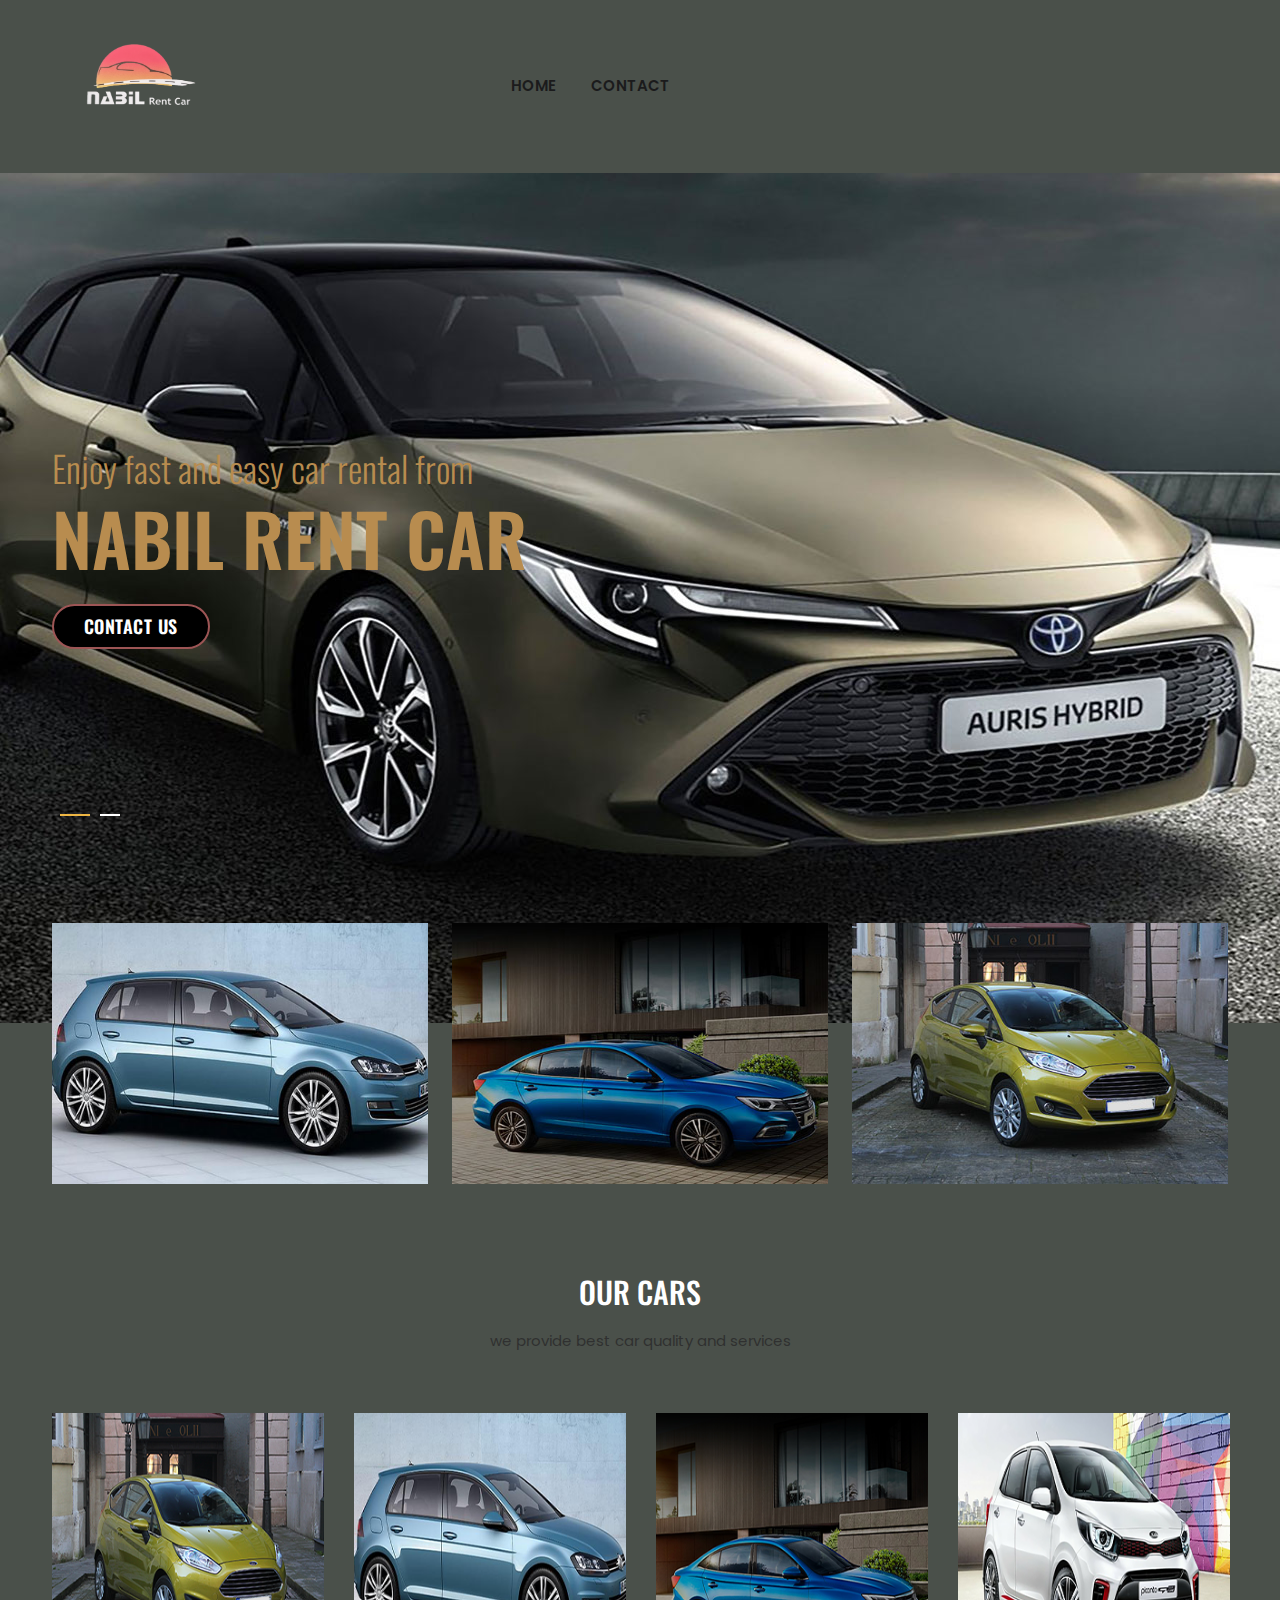
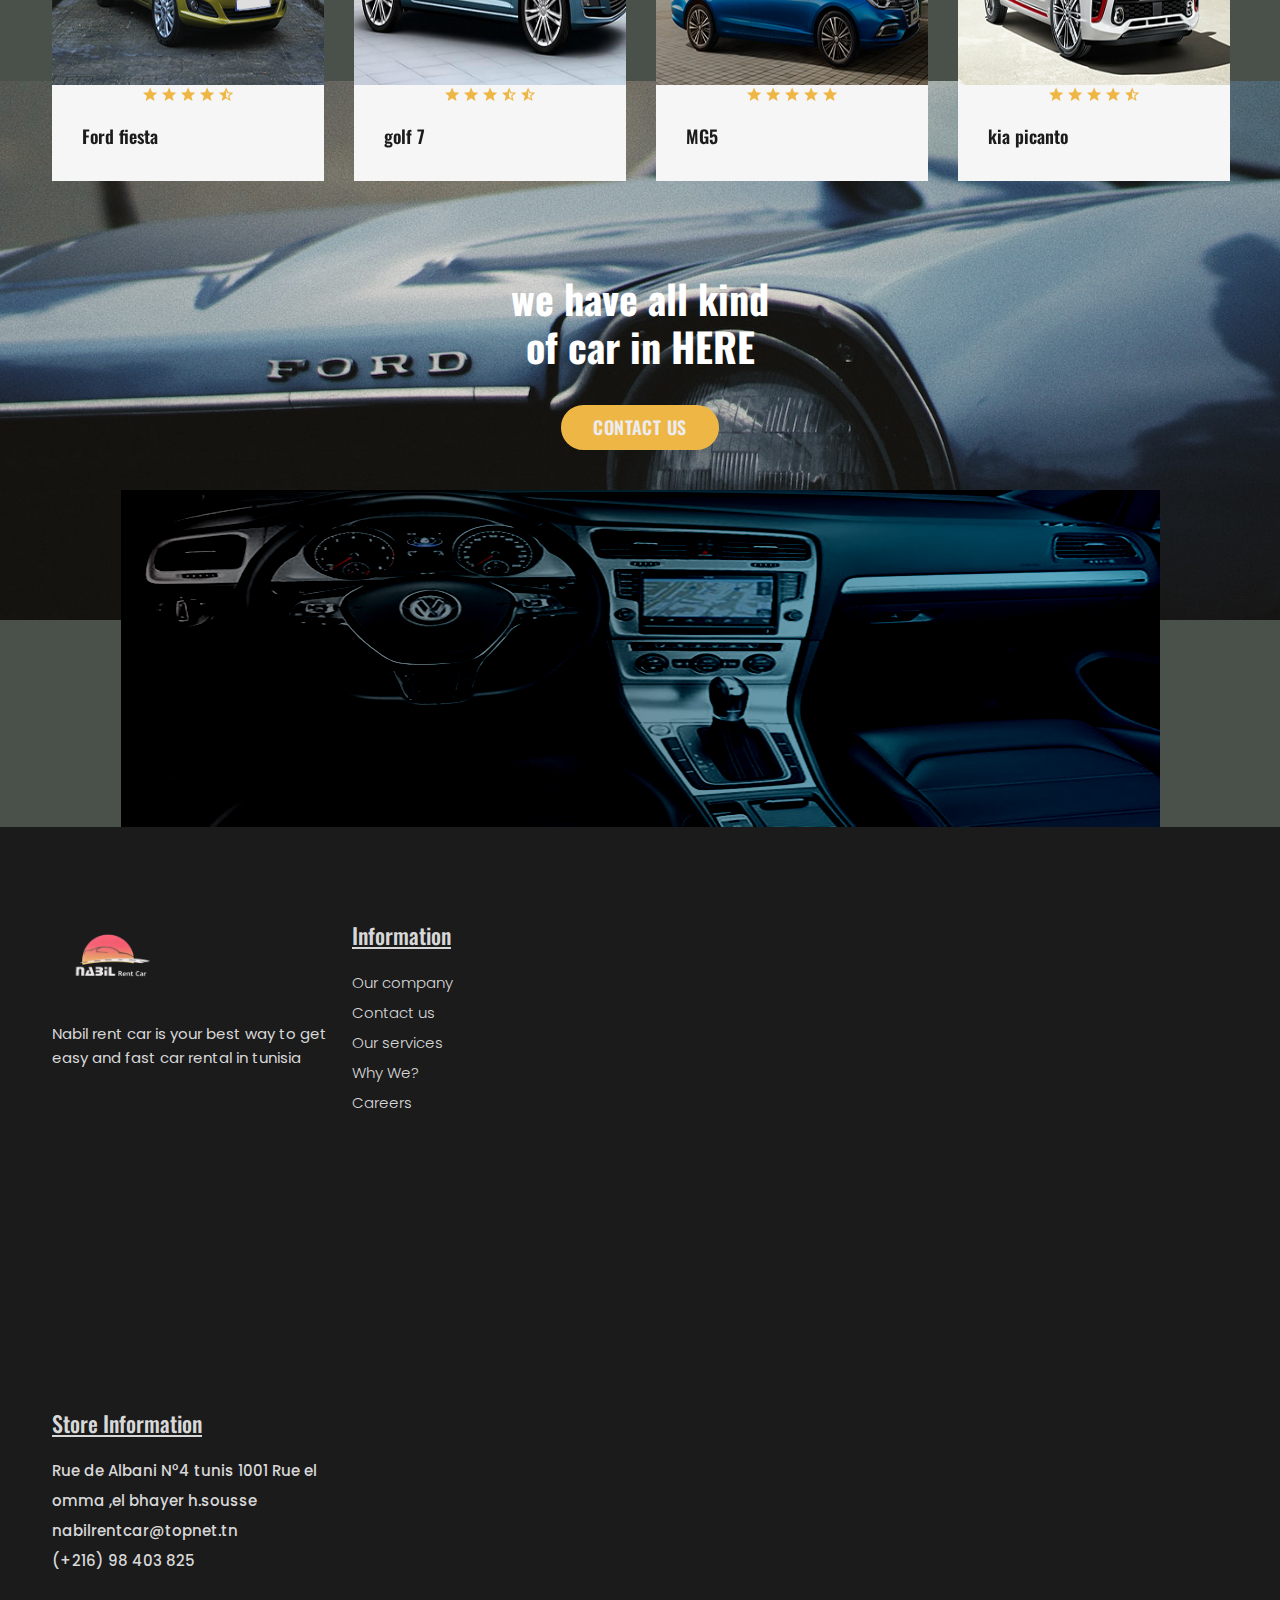
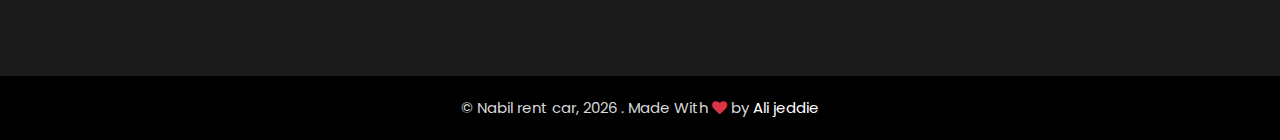
<file: index.html>
<!DOCTYPE html>
<html class="no-js" lang="zxx">

<head>
    <meta charset="utf-8">
    <meta http-equiv="X-UA-Compatible" content="IE=edge">
    <meta name="viewport" content="width=device-width, initial-scale=1.0" />

    <title>nabilrentcar services</title>

    <!--== Favicon ==-->
    <link rel="shortcut icon" href="assets/img/favicon.ico" type="image/x-icon" />

    <!--== Google Fonts ==-->
    <link href="https://fonts.googleapis.com/css?family=Oswald:400,500,600,700%7CPoppins:400,400i,500,600&display=swap" rel="stylesheet">

    <!-- build:css assets/css/app.min.css -->
    <!--== Leaflet Min CSS ==-->
    <link href="assets/css/leaflet.min.css" rel="stylesheet" />
    <!--== Nice Select Min CSS ==-->
    <link href="assets/css/nice-select.min.css" rel="stylesheet" />
    <!--== Slick Slider Min CSS ==-->
    <link href="assets/css/slick.min.css" rel="stylesheet" />
    <!--== Magnific Popup Min CSS ==-->
    <link href="assets/css/magnific-popup.min.css" rel="stylesheet" />
    <!--== Slicknav Min CSS ==-->
    <link href="assets/css/slicknav.min.css" rel="stylesheet" />
    <!--== Animate Min CSS ==-->
    <link href="assets/css/animate.min.css" rel="stylesheet" />
    <!--== Ionicons Min CSS ==-->
    <link href="assets/css/ionicons.min.css" rel="stylesheet" />
    <!--== Font-Awesome Min CSS ==-->
    <link href="assets/css/font-awesome.min.css" rel="stylesheet" />
    <!--== Bootstrap Min CSS ==-->
    <link href="assets/css/bootstrap.min.css" rel="stylesheet" />

    <!--== Main Style CSS ==-->
    <link href="assets/css/style.css" rel="stylesheet" />
    <!--== Helper Min CSS ==-->
    <link href="assets/css/helper.min.css" rel="stylesheet" />
    <!-- endbuild -->

</head>

<body>

    <!--== Start Header Area ==-->
    <header class="header-area">
        <div class="container container-wide">
            <div class="row align-items-center">
                <div class="col-sm-4 col-lg-2">
                    <div class="site-logo text-center text-sm-start">
                        <a href="index.html"><img src="assets/img/logo.png" alt="Logo" /></a>
                    </div>
                </div>

                <div class="col-lg-7 d-none d-lg-block">
                    <div class="site-navigation">
                        <ul class="main-menu nav">
                            <li class="has-submenu"><a href="index.html">Home</a>
                               
                         
                          
                          
                           
                         
                            <li><a href="contact.html">Contact</a></li>
                        </ul>
                    </div>
                </div>

                <div class="col-sm-8 col-lg-3">
                    <div class="site-action d-flex justify-content-center justify-content-sm-end align-items-center">
                        

                        <div class="mini-cart-wrap">
                           

                            <div class="mini-cart-content">
                                <div class="mini-cart-product">
                                    <div class="mini-product">
                                        <div class="mini-product__thumb">
                                            <a href="single-product.html"><img src="assets/img/product/product-1.png" alt="product" /></a>
                                        </div>
                                        <div class="mini-product__info">
                                            <h2 class="title"><a href="single-product.html">Auto Clutch & Brake</a></h2>

                                            <div class="mini-calculation">
                                                <p class="price">5 x <span>$20.33</span></p>
                                                <button class="remove-pro"><i class="ion-trash-b"></i></button>
                                            </div>
                                        </div>
                                    </div>

                                    <div class="mini-product">
                                        <div class="mini-product__thumb">
                                            <a href="single-product.html"><img src="assets/img/product/product-2.png" alt="product" /></a>
                                        </div>
                                        <div class="mini-product__info">
                                            <h2 class="title"><a href="single-product.html">Leather Steering Wheel</a></h2>

                                            <div class="mini-calculation">
                                                <p class="price">5 x <span>$20.33</span></p>
                                                <button class="remove-pro"><i class="ion-trash-b"></i></button>
                                            </div>
                                        </div>
                                    </div>

                                    <div class="mini-product">
                                        <div class="mini-product__thumb">
                                            <a href="single-product.html"><img src="assets/img/product/product-3.png" alt="product" /></a>
                                        </div>
                                        <div class="mini-product__info">
                                            <h2 class="title"><a href="single-product.html">Leather Steering Wheel</a></h2>

                                            <div class="mini-calculation">
                                                <p class="price">5 x <span>$20.33</span></p>
                                                <button class="remove-pro"><i class="ion-trash-b"></i></button>
                                            </div>
                                        </div>
                                    </div>
                                </div>
                            </div>
                        </div>

                        <div class="responsive-menu d-lg-none">
                            <button class="btn-menu">
                                <i class="fa fa-bars"></i>
                            </button>
                        </div>
                    </div>
                </div>
            </div>
        </div>
    </header>
    <!--== End Header Area ==-->

    <!--== Start Slider Area Wrapper ==-->
    <div class="slider-area-wrapper">
        <div class="slider-content-active">
            <div class="slider-slide-item bg-img" data-bg="assets/img/slider/slider-1.jpg">
                <div class="container container-wide h-100">
                    <div class="row align-items-center h-100">
                        <div class="col-lg-6">
                            <div class="slide-content">
                                <div class="slide-content-inner">
                                    <h3>Enjoy fast and easy car rental  from</h3>
                                    <h2>NABIL RENT CAR </h2>
                                    <a class="btn btn-white" href="contact.html">contact us</a>
                                </div>
                            </div>
                        </div>
                    </div>
                </div>
            </div>
            <div class="slider-slide-item bg-img" data-bg="assets/img/slider/slider-2.jpg">
                <div class="container container-wide h-100">
                    <div class="row align-items-center h-100">
                        <div class="col-12">
                            <div class="slide-content">
                                <div class="slide-content-inner">
                                    <h3>Enjoy fast and easy car rental  from</h3>
                                    <h2>NABIL RENT CAR</h2>
                                    <a class="btn btn-white" href="contact.html">conatct us</a>
                                </div>
                            </div>
                        </div>
                    </div>
                </div>
            </div>
        </div>
    </div>
    <!--== End Slider Area Wrapper ==-->

    <!--== Start Banner Area Wrapper ==-->
    <div class="banner-area-wrapper banner-mt">
        <div class="container container-wide">
            <div class="row">
                <div class="col-md-6 col-lg-4">
                    <div class="banner-item">
                        <div class="banner-item__img">
                            <a href="#"><img src="assets/img/banner/banner-1.jpg" alt="Banner" /></a>
                        </div>
                    </div>
                </div>

                <div class="col-md-6 col-lg-4">
                    <div class="banner-item">
                        <div class="banner-item__img">
                            <a href="#"><img src="assets/img/banner/banner-2.jpg" alt="Banner" /></a>
                        </div>
                    </div>
                </div>

                <div class="col-md-6 col-lg-4">
                    <div class="banner-item">
                        <div class="banner-item__img">
                            <a href="#"><img src="assets/img/banner/banner-3.jpg" alt="Banner" /></a>
                        </div>
                    </div>
                </div>
            </div>
        </div>
    </div>
    <!--== End Banner Area Wrapper ==-->

   
    <!--== Start Best Seller Products Area ==-->
    <div class="best-seller-products-area sm-top">
        <div class="container container-wide">
            <div class="row">
                <div class="col-lg-5 m-auto text-center">
                    <div class="section-title">
                        <h2 class="h3">our cars</h2>
                        <p>we provide best car quality and services</p>
                    </div>
                </div>
            </div>

            <div class="row">
                <div class="col-12">
                    <div class="product-wrapper">
                        <div class="product-carousel">
                            <!-- Start Product Item -->
                            <div class="product-item">
                                <div class="product-item__thumb">
                                    <a href="single-product.html">
                                        <img class="thumb-primary" src="assets/img/product/product-1.png" alt="Product" />
                                        <img class="thumb-secondary" src="assets/img/product/product-1.png" alt="Product" />
                                    </a>
                                </div>

                                <div class="product-item__content">
                                    <div class="ratting">
                                        <span><i class="ion-android-star"></i></span>
                                        <span><i class="ion-android-star"></i></span>
                                        <span><i class="ion-android-star"></i></span>
                                        <span><i class="ion-android-star"></i></span>
                                        <span><i class="ion-android-star-half"></i></span>
                                    </div>
                                    <h4 class="title"><a href="single-product.html">Ford fiesta</a></h4>
                                 
                                </div>

                              
                              
                            </div>
                            <!-- End Product Item -->

                            <!-- Start Product Item -->
                            <div class="product-item">
                                <div class="product-item__thumb">
                                    <a href="single-product.html">
                                        <img class="thumb-primary" src="assets/img/product/product-3.png" alt="Product" />
                                        <img class="thumb-secondary" src="assets/img/product/product-3.png" alt="Product" />
                                    </a>
                                </div>

                                <div class="product-item__content">
                                    <div class="ratting">
                                        <span><i class="ion-android-star"></i></span>
                                        <span><i class="ion-android-star"></i></span>
                                        <span><i class="ion-android-star"></i></span>
                                        <span><i class="ion-android-star-half"></i></span>
                                        <span><i class="ion-android-star-half"></i></span>
                                    </div>
                                    <h4 class="title"><a href="single-product.html">golf 7</a></h4>
                                    
                                </div>

                            </div>
                            <!-- End Product Item -->

                            <!-- Start Product Item -->
                            <div class="product-item">
                                <div class="product-item__thumb">
                                    <a href="single-product.html">
                                        <img class="thumb-primary" src="assets/img/product/product-4.png" alt="Product" />
                                        <img class="thumb-secondary" src="assets/img/product/product-4.png" alt="Product" />
                                    </a>
                                </div>

                                <div class="product-item__content">
                                    <div class="ratting">
                                        <span><i class="ion-android-star"></i></span>
                                        <span><i class="ion-android-star"></i></span>
                                        <span><i class="ion-android-star"></i></span>
                                        <span><i class="ion-android-star"></i></span>
                                        <span><i class="ion-android-star"></i></span>
                                    </div>
                                    <h4 class="title"><a href="single-product.html">MG5</a></h4>
                                    
                                </div>

                              
                              
                            </div>
                            <!-- End Product Item -->

                            <!-- Start Product Item -->
                            <div class="product-item">
                                <div class="product-item__thumb">
                                    <a href="single-product.html">
                                        <img class="thumb-primary" src="assets/img/product/product-2.png" alt="Product" />
                                        <img class="thumb-secondary" src="assets/img/product/product-2.png" alt="Product" />
                                    </a>
                                </div>

                                <div class="product-item__content">
                                    <div class="ratting">
                                        <span><i class="ion-android-star"></i></span>
                                        <span><i class="ion-android-star"></i></span>
                                        <span><i class="ion-android-star"></i></span>
                                        <span><i class="ion-android-star"></i></span>
                                        <span><i class="ion-android-star-half"></i></span>
                                    </div>
                                    <h4 class="title"><a href="single-product.html">kia picanto</a></h4>
                                    
                                </div>

                             
                            </div>
                            <!-- End Product Item -->

                            <!-- Start Product Item -->
                            <div class="product-item">
                                <div class="product-item__thumb">
                                    <a href="single-product.html">
                                        <img class="thumb-primary" src="assets/img/product/product-5.png" alt="Product" />
                                        <img class="thumb-secondary" src="assets/img/product/product-5.png" alt="Product" />
                                    </a>
                                </div>

                                <div class="product-item__content">
                                    <div class="ratting">
                                        <span><i class="ion-android-star"></i></span>
                                        <span><i class="ion-android-star"></i></span>
                                        <span><i class="ion-android-star"></i></span>
                                        <span><i class="ion-android-star"></i></span>
                                        <span><i class="ion-android-star-half"></i></span>
                                    </div>
                                    <h4 class="title"><a href="single-product.html">auris hybred</a></h4>
                                   
                                </div>


                                
                            </div>
                            <!-- End Product Item -->
                        </div>
                    </div>
                </div>
            </div>
        </div>
    </div>
    <!--== End Best Seller Products Area ==-->

    <!--== Start Call to action Wrapper ==-->
    <div class="call-to-action-area">
        <div class="call-to-action-content-area bg-img" data-bg="assets/img/bg/bg-1.jpg">
            <div class="container">
                <div class="row">
                    <div class="col-12 text-center">
                        <div class="call-to-action-txt">
                            <h2>we        have     all      kind  <br> of car in HERE</h2>
                            <a href="shop.html" class="btn btn-brand">contact us</a>
                        </div>
                    </div>
                </div>
            </div>
        </div>

        <div class="call-to-action-image-area">
            <div class="container">
                <div class="row">
                    <div class="col-12 text-center">
                        <img src="assets/img/bg/bg-car.png" alt="Car" />
                    </div>
                </div>
            </div>
        </div>
    </div>
    <!--== End Call to action Wrapper ==-->



    <!--== Start Brand Logo Area Wrapper ==-->
   
    <!--== End Brand Logo Area Wrapper ==-->

    <!--== Start Footer Area Wrapper ==-->
    <footer class="footer-area">
        <div class="footer-widget-area">
            <div class="container container-wide">
                <div class="row mtn-40">
                    <div class="col-lg-3">
                        <div class="widget-item">
                            <div class="about-widget">
                                <a href="index.html"><img src="assets/img/logo-light.png" alt="Logo" /></a>
                                <p>Nabil rent car is your best way to get easy and fast car rental in tunisia</p>
                            </div>
                        </div>
                    </div>

                    <div class="col-sm-6 col-lg-2">
                        <div class="widget-item">
                            <h4 class="widget-title">Information</h4>
                            <div class="widget-body">
                                <ul class="widget-list">
                                    <li><a href="index.html">Our company</a></li>
                                    <li><a href="contact.html">Contact us</a></li>
                                    <li><a href="#">Our services</a></li>
                                    <li><a href="#">Why We?</a></li>
                                    <li><a href="#">Careers</a></li>
                                </ul>
                            </div>
                        </div>
                    </div>

                   

                    <div class="col-sm-6 col-lg-2">
                        <div class="widget-item">
                            <iframe src="https://www.google.com/maps/embed?pb=!1m14!1m8!1m3!1d12932.683887150202!2d10.6032209!3d35.8693268!3m2!1i1024!2i768!4f13.1!3m3!1m2!1s0x0%3A0x6768a70163fbcc6f!2sNabil%20Rent%20Car!5e0!3m2!1sfr!2stn!4v1666797250128!5m2!1sfr!2stn" width="600" height="450" style="border:0;" allowfullscreen="" loading="lazy" referrerpolicy="no-referrer-when-downgrade"></iframe>
                            </div>
                        </div>
                    </div>

                    <div class="col-sm-6 col-lg-3">
                        <div class="widget-item">
                            <h4 class="widget-title">Store Information</h4>
                            <div class="widget-body">
                                <address>
                                    Rue de Albani N°4 tunis 1001 
                                   Rue el omma ,el bhayer h.sousse <br>
                                nabilrentcar@topnet.tn<br>
                                (+216) 98 403 825
                                </address>
                            </div>
                        </div>
                    </div>
                </div>
            </div>
        </div>

        <div class="footer-copyright-area">
            <div class="container">
                <div class="row">
                    <div class="col-12 text-center">
                        <div class="copyright-content">
                            <p>
                                &copy; Nabil rent car,
                                <script>
                                    document.write(new Date().getFullYear())
                                </script>
                                .
                                Made With <i class="fa fa-heart text-danger"></i> by
                                <a href="//hasthemes.com" target="_blank">Ali jeddie</a>
                            </p>
                        </div>
                    </div>
                </div>
            </div>
        </div>
    </footer>
    <!--== End Footer Area Wrapper ==-->

    <!-- Scroll Top Button -->
    <button class="btn-scroll-top"><i class="ion-chevron-up"></i></button>


    <!--== Start Responsive Menu Wrapper ==-->
    <aside class="off-canvas-wrapper off-canvas-menu">
        <div class="off-canvas-overlay"></div>
        <div class="off-canvas-inner">
            <!-- Start Off Canvas Content -->
            <div class="off-canvas-content">
                <div class="off-canvas-header">
                    <div class="logo">
                        <a href="index.html"><img src="assets/img/logo.png" alt="Logo"></a>
                    </div>
                    <div class="close-btn">
                        <button class="btn-close"><i class="ion-android-close"></i></button>
                    </div>
                </div>

                <!-- Content Auto Generate Form Main Menu Here -->
                <div class="res-mobile-menu mobile-menu">

                </div>
            </div>
        </div>
    </aside>
    <!--== End Responsive Menu Wrapper ==-->


    <!--=======================Javascript============================-->
    <!-- build:js assets/js/app.min.js -->
    <!--=== Modernizr Min Js ===-->
    <script src="assets/js/modernizr-3.6.0.min.js"></script>
    <!--=== jQuery Min Js ===-->
    <script src="assets/js/jquery.min.js"></script>
    <!--=== jQuery Migration Min Js ===-->
    <script src="assets/js/jquery-migrate.min.js"></script>
    <!--=== Popper Min Js ===-->
    <script src="assets/js/popper.min.js"></script>
    <!--=== Bootstrap Min Js ===-->
    <script src="assets/js/bootstrap.min.js"></script>
    <!--=== Slicknav Min Js ===-->
    <script src="assets/js/jquery.slicknav.min.js"></script>
    <!--=== Magnific Popup Min Js ===-->
    <script src="assets/js/jquery.magnific-popup.min.js"></script>
    <!--=== Slick Slider Min Js ===-->
    <script src="assets/js/slick.min.js"></script>
    <!--=== Nice Select Min Js ===-->
    <script src="assets/js/jquery.nice-select.min.js"></script>
    <!--=== Leaflet Min Js ===-->
    <script src="assets/js/leaflet.min.js"></script>
    <!--=== Countdown Js ===-->
    <script src="assets/js/countdown.js"></script>

    <!--=== Active Js ===-->
    <script src="assets/js/active.js"></script>
    <!-- endbuild -->

</body>

</html>
</file>
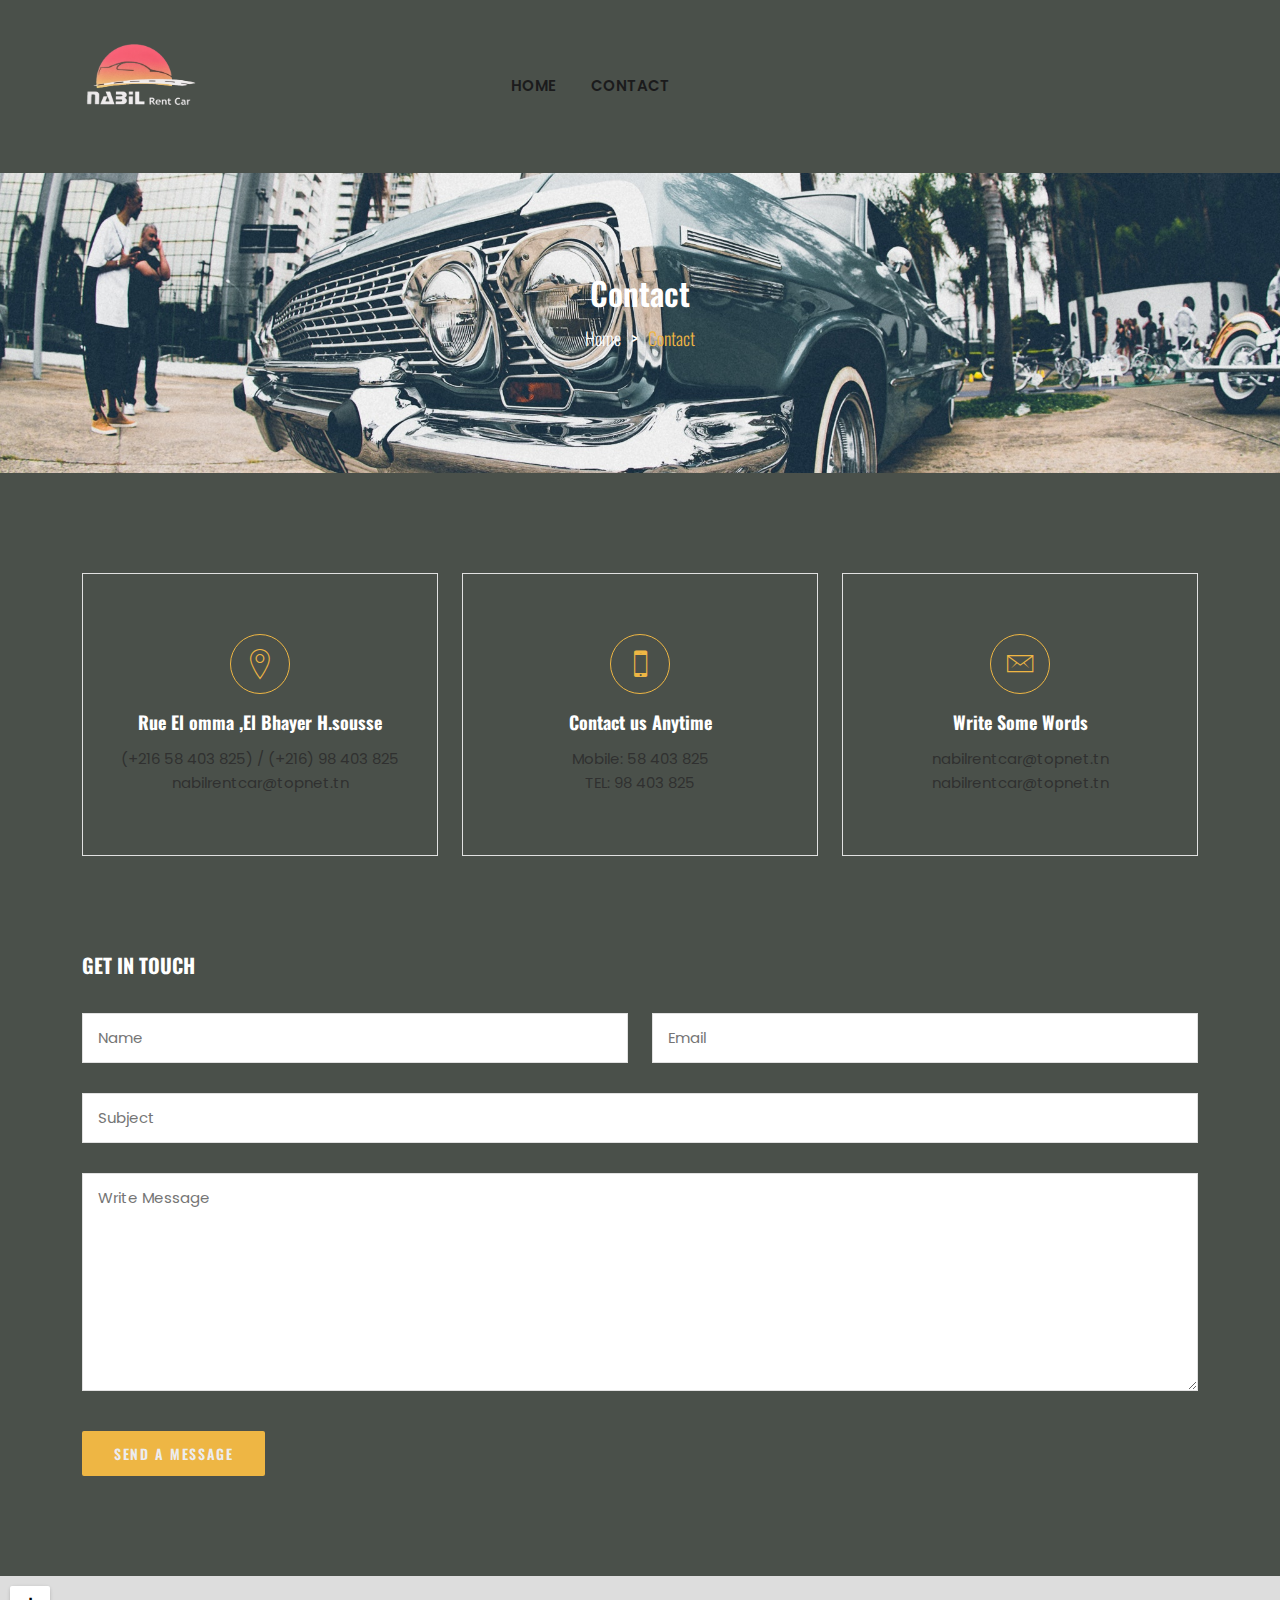
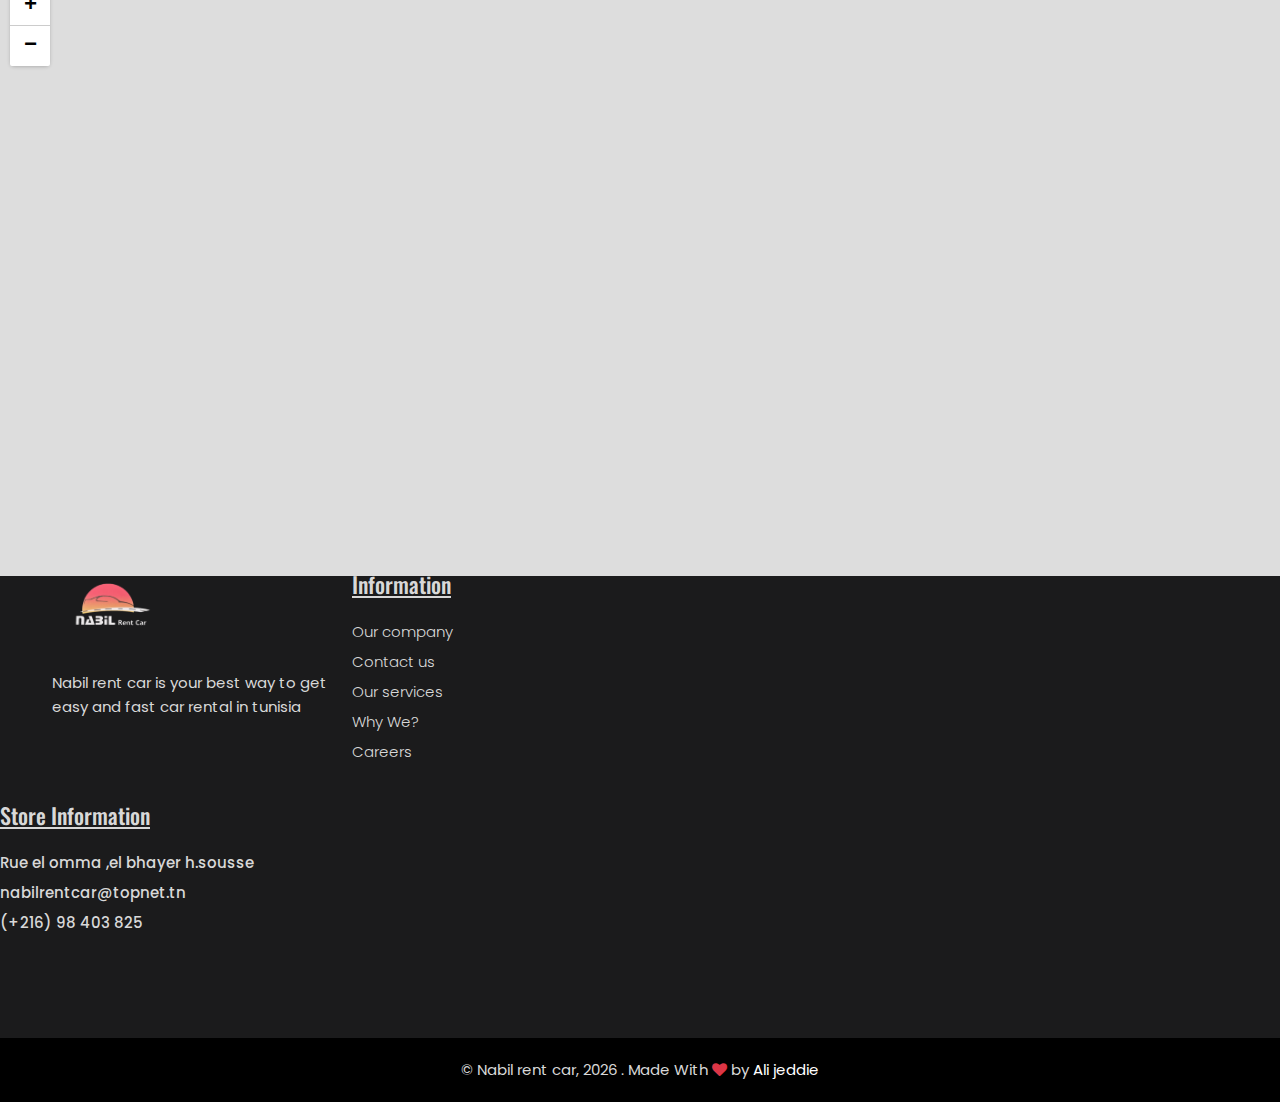
<file: contact.html>
<!DOCTYPE html>
<html class="no-js" lang="zxx">

<head>
    <meta charset="utf-8">
    <meta http-equiv="X-UA-Compatible" content="IE=edge">
    <meta name="viewport" content="width=device-width, initial-scale=1.0" />

    <title>Contact :: Lukas - Car Parts Store eCommerce HTML Template</title>

    <!--== Favicon ==-->
    <link rel="shortcut icon" href="assets/img/favicon.ico" type="image/x-icon" />

    <!--== Google Fonts ==-->
    <link href="https://fonts.googleapis.com/css?family=Oswald:400,500,600,700%7CPoppins:400,400i,500,600&display=swap" rel="stylesheet">

    <!-- build:css assets/css/app.min.css -->
    <!--== Leaflet Min CSS ==-->
    <link href="assets/css/leaflet.min.css" rel="stylesheet" />
    <!--== Nice Select Min CSS ==-->
    <link href="assets/css/nice-select.min.css" rel="stylesheet" />
    <!--== Slick Slider Min CSS ==-->
    <link href="assets/css/slick.min.css" rel="stylesheet" />
    <!--== Magnific Popup Min CSS ==-->
    <link href="assets/css/magnific-popup.min.css" rel="stylesheet" />
    <!--== Slicknav Min CSS ==-->
    <link href="assets/css/slicknav.min.css" rel="stylesheet" />
    <!--== Animate Min CSS ==-->
    <link href="assets/css/animate.min.css" rel="stylesheet" />
    <!--== Ionicons Min CSS ==-->
    <link href="assets/css/ionicons.min.css" rel="stylesheet" />
    <!--== Font-Awesome Min CSS ==-->
    <link href="assets/css/font-awesome.min.css" rel="stylesheet" />
    <!--== Bootstrap Min CSS ==-->
    <link href="assets/css/bootstrap.min.css" rel="stylesheet" />

    <!--== Main Style CSS ==-->
    <link href="assets/css/style.css" rel="stylesheet" />
    <!--== Helper Min CSS ==-->
    <link href="assets/css/helper.min.css" rel="stylesheet" />
    <!-- endbuild -->

    <!--[if lt IE 9]>
    <script src="//oss.maxcdn.com/html5shiv/3.7.2/html5shiv.min.js"></script>
    <script src="//oss.maxcdn.com/respond/1.4.2/respond.min.js"></script>
    <![endif]-->
</head>

<body>

    <!--== Start Header Area ==-->
    <header class="header-area">
        <div class="container container-wide">
            <div class="row align-items-center">
                <div class="col-sm-4 col-lg-2">
                    <div class="site-logo text-center text-sm-start">
                        <a href="index.html"><img src="assets/img/logo.png" alt="Logo" /></a>
                    </div>
                </div>

                <div class="col-lg-7 d-none d-lg-block">
                    <div class="site-navigation">
                        <ul class="main-menu nav">
                            <li class="has-submenu"><a href="index.html">Home</a>
                                
                           
                            <li><a href="contact.html">Contact</a></li>
                        </ul>
                    </div>
                </div>

                <div class="col-sm-8 col-lg-3">
                    <div class="site-action d-flex justify-content-center justify-content-sm-end align-items-center">
                      

                        <div class="mini-cart-wrap">
                           
                           

                            <div class="mini-cart-content">
                                <div class="mini-cart-product">
                                    <div class="mini-product">
                                        <div class="mini-product__thumb">
                                            <a href="single-product.html"><img src="assets/img/product/product-1.png" alt="product" /></a>
                                        </div>
                                        <div class="mini-product__info">
                                            <h2 class="title"><a href="single-product.html">Auto Clutch & Brake</a></h2>

                                            <div class="mini-calculation">
                                                <p class="price">5 x <span>$20.33</span></p>
                                                <button class="remove-pro"><i class="ion-trash-b"></i></button>
                                            </div>
                                        </div>
                                    </div>

                                    <div class="mini-product">
                                        <div class="mini-product__thumb">
                                            <a href="single-product.html"><img src="assets/img/product/product-2.png" alt="product" /></a>
                                        </div>
                                        <div class="mini-product__info">
                                            <h2 class="title"><a href="single-product.html">Leather Steering Wheel</a></h2>

                                            <div class="mini-calculation">
                                                <p class="price">5 x <span>$20.33</span></p>
                                                <button class="remove-pro"><i class="ion-trash-b"></i></button>
                                            </div>
                                        </div>
                                    </div>

                                    <div class="mini-product">
                                        <div class="mini-product__thumb">
                                            <a href="single-product.html"><img src="assets/img/product/product-3.png" alt="product" /></a>
                                        </div>
                                        <div class="mini-product__info">
                                            <h2 class="title"><a href="single-product.html">Leather Steering Wheel</a></h2>

                                            <div class="mini-calculation">
                                                <p class="price">5 x <span>$20.33</span></p>
                                                <button class="remove-pro"><i class="ion-trash-b"></i></button>
                                            </div>
                                        </div>
                                    </div>
                                </div>
                            </div>
                        </div>

                        <div class="responsive-menu d-lg-none">
                            <button class="btn-menu">
                                <i class="fa fa-bars"></i>
                            </button>
                        </div>
                    </div>
                </div>
            </div>
        </div>
    </header>
    <!--== End Header Area ==-->

    <!--== Start Page Header Area ==-->
    <div class="page-header-wrap bg-img" data-bg="assets/img/bg/page-header-bg.jpg">
        <div class="container">
            <div class="row">
                <div class="col-12 text-center">
                    <div class="page-header-content">
                        <div class="page-header-content-inner">
                            <h1>Contact</h1>

                            <ul class="breadcrumb">
                                <li><a href="index.html">Home</a></li>
                                <li class="current"><a href="#">Contact</a></li>
                            </ul>
                        </div>
                    </div>
                </div>
            </div>
        </div>
    </div>
    <!--== End Page Header Area ==-->

    <!--== Start Page Content Wrapper ==-->
    <div class="page-content-wrapper sm-top">
        <div class="contact-page-content">
            <div class="contact-info-wrapper">
                <div class="container">
                    <div class="row mtn-30">
                        <div class="col-sm-6 col-lg-4">
                            <div class="contact-info-item">
                                <div class="con-info-icon">
                                    <i class="ion-ios-location-outline"></i>
                                </div>
                                <div class="con-info-txt">
                                    <h4>Rue El omma ,El Bhayer H.sousse</h4>
                                    <p>(+216 58 403 825) / (+216) 98 403 825
                                        nabilrentcar@topnet.tn</p>
                                </div>
                            </div>
                        </div>

                        <div class="col-sm-6 col-lg-4">
                            <div class="contact-info-item">
                                <div class="con-info-icon">
                                    <i class="ion-iphone"></i>
                                </div>
                                <div class="con-info-txt">
                                    <h4>Contact us Anytime</h4>
                                    <p>Mobile: 58 403 825 <br>
                                    TEL: 98 403 825</p>
                                </div>
                            </div>
                        </div>

                        <div class="col-sm-6 col-lg-4">
                            <div class="contact-info-item">
                                <div class="con-info-icon">
                                    <i class="ion-ios-email-outline"></i>
                                </div>
                                <div class="con-info-txt">
                                    <h4>Write Some Words</h4>
                                    <p>nabilrentcar@topnet.tn
                                        nabilrentcar@topnet.tn</p>
                                </div>
                            </div>
                        </div>
                    </div>
                </div>
            </div>

            <div class="contact-form-wrapper sm-top">
                <div class="container">
                    <div class="row">
                        <div class="col-12">
                            <div class="contact-form-content">
                                <h2>Get In Touch</h2>

                                <div class="contact-form-wrap">
                                    <form action="//whizthemes.com/mail-php/raju/gariongso/mail.php" method="post" id="contact-form">
                                        <div class="contact-form-inner">
                                            <div class="row">
                                                <div class="col-md-6">
                                                    <div class="input-item">
                                                        <label class="sr-only" for="name">name</label>
                                                        <input type="text" name="name" id="name" placeholder="Name" required />
                                                    </div>
                                                </div>

                                                <div class="col-md-6">
                                                    <div class="input-item">
                                                        <label class="sr-only" for="email">email</label>
                                                        <input type="email" name="email" id="email" placeholder="Email" required />
                                                    </div>
                                                </div>

                                                <div class="col-12">
                                                    <div class="input-item">
                                                        <label class="sr-only" for="subject">subject</label>
                                                        <input type="text" name="subject" id="subject" placeholder="Subject" required />
                                                    </div>
                                                </div>

                                                <div class="col-12">
                                                    <div class="input-item">
                                                        <label class="sr-only" for="message">message</label>
                                                        <textarea name="message" id="message" cols="30" rows="8" placeholder="Write Message" required></textarea>
                                                    </div>
                                                </div>

                                                <div class="col-12">
                                                    <div class="input-item">
                                                        <button class="btn btn-brand">Send a Message</button>
                                                    </div>
                                                </div>
                                            </div>
                                        </div>

                                        <!-- Form Submission Notification -->
                                        <div class="form-message"></div>
                                    </form>
                                </div>
                            </div>
                        </div>
                    </div>
                </div>
            </div>

            <div class="contact-map-wrapper sm-top">
                <div id="map_content" ><iframe src="https://www.google.com/maps/embed?pb=!1m18!1m12!1m3!1d3233.170795230955!2d10.601026850501453!3d35.86933112714365!2m3!1f0!2f0!3f0!3m2!1i1024!2i768!4f13.1!3m3!1m2!1s0x12fd8bdf3b175aff%3A0x6768a70163fbcc6f!2sNabil%20Rent%20Car!5e0!3m2!1sfr!2stn!4v1666867632977!5m2!1sfr!2stn" width="1920" height="600" style="border:0;" allowfullscreen="" loading="lazy" referrerpolicy="no-referrer-when-downgrade"></iframe></div>
            </div>
        </div>
    </div>
    <!--== End Page Content Wrapper ==-->

    <!--== Start Footer Area Wrapper ==-->
    <footer class="footer-area">
        <div class="footer-widget-area">
            <div class="container container-wide">
                <div class="row mtn-40">
                    <div class="col-lg-3">
                        <div class="widget-item">
                            <div class="about-widget">
                                <a href="index.html"><img src="assets/img/logo-light.png" alt="Logo" /></a>
                                <p>Nabil rent car is your best way to get easy and fast car rental in tunisia</p>
                            </div>
                        </div>
                    </div>

                    <div class="col-sm-6 col-lg-2">
                        <div class="widget-item">
                            <h4 class="widget-title">Information</h4>
                            <div class="widget-body">
                                <ul class="widget-list">
                                    <li><a href="#">Our company</a></li>
                                    <li><a href="#">Contact us</a></li>
                                    <li><a href="#">Our services</a></li>
                                    <li><a href="#">Why We?</a></li>
                                    <li><a href="#">Careers</a></li>
                                </ul>
                            </div>
                        </div>
                    </div>

                 
                        </div>
                    </div>

                    <div class="col-sm-6 col-lg-3">
                        <div class="widget-item">
                            <h4 class="widget-title">Store Information</h4>
                            <div class="widget-body">
                                <address>
                                   Rue el omma ,el bhayer h.sousse <br>
                                nabilrentcar@topnet.tn<br>
                                (+216) 98 403 825
                                </address>
                            </div>
                        </div>
                    </div>
                </div>
            </div>
        </div>

        <div class="footer-copyright-area">
            <div class="container">
                <div class="row">
                    <div class="col-12 text-center">
                        <div class="copyright-content">
                            <p>
                                &copy; Nabil rent car,
                                <script>
                                    document.write(new Date().getFullYear())
                                </script>
                                .
                                Made With <i class="fa fa-heart text-danger"></i> by
                                <a href="//hasthemes.com" target="_blank">Ali jeddie</a>
                            </p>
                        </div>
                    </div>
                </div>
            </div>
        </div>
    </footer>
    <!--== End Footer Area Wrapper ==-->

    <!-- Scroll Top Button -->
    <button class="btn-scroll-top"><i class="ion-chevron-up"></i></button>


    <!--== Start Responsive Menu Wrapper ==-->
    <aside class="off-canvas-wrapper off-canvas-menu">
        <div class="off-canvas-overlay"></div>
        <div class="off-canvas-inner">
            <!-- Start Off Canvas Content -->
            <div class="off-canvas-content">
                <div class="off-canvas-header">
                    <div class="logo">
                        <a href="index.html"><img src="assets/img/logo.png" alt="Logo"></a>
                    </div>
                    <div class="close-btn">
                        <button class="btn-close"><i class="ion-android-close"></i></button>
                    </div>
                </div>

                <!-- Content Auto Generate Form Main Menu Here -->
                <div class="res-mobile-menu mobile-menu">

                </div>
            </div>
        </div>
    </aside>
    <!--== End Responsive Menu Wrapper ==-->


    <!--=======================Javascript============================-->
    <!-- build:js assets/js/app.min.js -->
    <!--=== Modernizr Min Js ===-->
    <script src="assets/js/modernizr-3.6.0.min.js"></script>
    <!--=== jQuery Min Js ===-->
    <script src="assets/js/jquery.min.js"></script>
    <!--=== jQuery Migration Min Js ===-->
    <script src="assets/js/jquery-migrate.min.js"></script>
    <!--=== Popper Min Js ===-->
    <script src="assets/js/popper.min.js"></script>
    <!--=== Bootstrap Min Js ===-->
    <script src="assets/js/bootstrap.min.js"></script>
    <!--=== Slicknav Min Js ===-->
    <script src="assets/js/jquery.slicknav.min.js"></script>
    <!--=== Magnific Popup Min Js ===-->
    <script src="assets/js/jquery.magnific-popup.min.js"></script>
    <!--=== Slick Slider Min Js ===-->
    <script src="assets/js/slick.min.js"></script>
    <!--=== Nice Select Min Js ===-->
    <script src="assets/js/jquery.nice-select.min.js"></script>
    <!--=== Leaflet Min Js ===-->
    <script src="assets/js/leaflet.min.js"></script>
    <!--=== Countdown Js ===-->
    <script src="assets/js/countdown.js"></script>

    <!--=== Active Js ===-->
    <script src="assets/js/active.js"></script>
    <!-- endbuild -->

</body>

</html>
</file>
<file: assets/css/style.css>
/*-----------------------------------------
[Table Of Content]

    01. Typography CSS
    02. Color CSS
    03. Common Style CSS
    04. Header Area Style CSS
        4.1 - Site Navigation Style
    05. Slider Area Style
    06. Banner Area Style
    07. Call to action Style
    08. Product Item Style
    09. Countdown Clock Style
    10. Flash Deals Style
    11. Newsletter Area Style
    12. Brand Logo Area Style
    13. Off Canvas Style CSS
    14. Page Header Style
    15. Gallery Style Css
    16. Contact Page Style
    17. Shop Page Style
    18. Single Product Page Style
    19. Cart Page Style Css
    20. Checkout Page Style Css
    21. Blog Layout Style Css
    22. Blog Details Style Css
    23. Login Register Page Style Css
    24. Footer Style CSS
----------------------------------------*/
/*=====================================
   01. Typography CSS
===================================== */
body {
  color: #303030;
  font-size: 15px;
  font-family: "Poppins", sans-serif;
  font-weight: 400;
  line-height: 1.6;
  margin: 0;
}

/* Remove text-shadow in selection highlight. */
::-moz-selection {
  background: #eeb644;
  color: #FFFFFF;
  text-shadow: none;
}
::selection {
  background: #eeb644;
  color: #FFFFFF;
  text-shadow: none;
}

/* A better looking default horizontal rule */
hr {
  border: 0;
  border-top: 1px solid #e1e1e1;
  -webkit-box-sizing: content-box;
          box-sizing: content-box;
  display: block;
  height: 1px;
  margin: 1em 0;
  padding: 0;
  overflow: visible;
}

/* Remove the gap between audio, canvas, iframes,images, videos */
audio,
canvas,
iframe,
img,
svg,
video {
  vertical-align: middle;
}

/* Remove default fieldset styles. */
fieldset {
  border: 0;
  margin: 0;
  padding: 0;
}

legend {
  -webkit-box-sizing: border-box;
          box-sizing: border-box;
  color: inherit;
  display: table;
  max-width: 100%;
  padding: 0;
  white-space: normal;
}

/* Allow only vertical resizing of textareas. */
textarea {
  resize: vertical;
}

/* Anchor Tag Default Style */
a {
  -webkit-transition: 0.4s;
  transition: 0.4s;
  outline: none;
  text-decoration: none;
}
a:hover, a:active, a:focus {
  color: inherit;
  outline: none;
  text-decoration: none;
}

textarea:focus, textarea:active, input:focus, input:active {
  outline: none;
}

/* Heading Default Style */
h1,
.h1,
h2,
.h2,
h3,
.h3,
h4,
.h4,
h5,
.h5,
h6,
.h6 {
  color: #ffffff;
  line-height: 1.2;
  font-family: "Oswald", sans-serif;
  font-weight: 700;
}

h1, .h1 {
  font-size: 60px;
  margin-bottom: 6px;
  margin-top: -15px;
}
@media only screen and (min-width: 992px) and (max-width: 1199.98px), only screen and (min-width: 768px) and (max-width: 991.98px) {
  h1, .h1 {
    margin-top: -10px;
  }
}
@media only screen and (max-width: 767.98px) {
  h1, .h1 {
    margin-top: -8px;
  }
}

h2, .h2 {
  font-size: 56px;
  margin-bottom: 6px;
  margin-top: -14px;
}
@media only screen and (min-width: 768px) and (max-width: 991.98px) {
  h2, .h2 {
    margin-top: -10px;
  }
}
@media only screen and (max-width: 767.98px) {
  h2, .h2 {
    margin-top: -7px;
  }
}

h3, .h3 {
  font-size: 36px;
  margin-bottom: 10px;
  margin-top: -10px;
}
@media only screen and (min-width: 768px) and (max-width: 991.98px) {
  h3, .h3 {
    margin-top: -9px;
  }
}
@media only screen and (max-width: 767.98px) {
  h3, .h3 {
    margin-top: -6px;
  }
}

h4, .h4 {
  font-size: 32px;
  margin-bottom: 14px;
  margin-top: -8px;
}
@media only screen and (min-width: 768px) and (max-width: 991.98px) {
  h4, .h4 {
    margin-top: -6px;
  }
}
@media only screen and (max-width: 767.98px) {
  h4, .h4 {
    margin-top: -5px;
  }
}

h5, .h5 {
  font-size: 26px;
  margin-bottom: 15px;
}

h6, .h6 {
  font-size: 20px;
  margin-bottom: 12px;
}

/* Paragraph Margin */
p {
  margin-bottom: 15px;
}
p:last-child {
  margin-bottom: 0;
}

ul {
  margin: 0;
  padding: 0;
}
ul li {
  list-style: none;
}

strong, b {
  font-weight: 700;
}

figure {
  margin: 0;
}

img {
  max-width: 100%;
}

button {
  background-color: transparent;
  border: none;
  cursor: pointer;
  outline: none;
  padding: 0;
  -webkit-box-shadow: none;
          box-shadow: none;
  -webkit-transition: 0.4s;
  transition: 0.4s;
}
button:active, button:focus {
  outline: none;
  -webkit-box-shadow: none;
          box-shadow: none;
}

[data-mfp-src], .btn-img-popup {
  cursor: -webkit-zoom-in;
  cursor: zoom-in;
}

.parallax {
  background-repeat: no-repeat;
}

.form-message.alert {
  margin-top: 10px;
}

.slick-slide:focus, .slick-slide:active {
  -webkit-box-shadow: none;
          box-shadow: none;
  outline: none;
}

/*============================
03. Common Style CSS
==============================*/
/*------------------
3.1 - Buttons Style
--------------------*/
.btn-group .btn {
  margin-right: 15px;
}
.btn-group .btn:last-child {
  margin-right: 0;
}

.btn {
  border: 2px solid #9d5555;
  display: inline-block;
  font-size: 18px;
  font-weight: 600;
  font-family: "Oswald", sans-serif;
  height: 45px;
  letter-spacing: 0.025em;
  line-height: 41px;
  padding: 0 30px;
  text-transform: uppercase;
  -webkit-transition: all 0.3s ease 0s;
  transition: all 0.3s ease 0s;
}
.btn:focus, .btn:active {
  outline: none;
  -webkit-box-shadow: none;
          box-shadow: none;
}
.btn-white {
  background-color: #000000;
  border-radius: 25px;
  color: #ffffff;
}
.btn-white:hover {
  background-color: #eeb644;
  border-color: #eeb644;
  color: #000000;
}
.btn-brand {
  background-color: #eeb644;
  border-color: #eeb644;
  border-radius: 25px;
  color: #ececf0;
}
.btn-brand:hover {
  background-color: #844e2d;
  border-color: #844e2d;
}
.btn-black {
  background-color: #1b1b1c;
  border-color: #1b1b1c;
  border-radius: 25px;
  color: #FFFFFF;
}
.btn-black:hover {
  background-color: #d8d8d8;
  border-color: #d8d8d8;
  color: #1b1b1c;
}
.btn-bordered {
  border-radius: 0;
  border-width: 1px;
  font-size: 16px;
  padding: 0 40px;
  height: 50px;
  line-height: 48px;
}
.btn-bordered:hover {
  border-color: #eeb644;
  color: #eeb644;
}

/*----------------------
3.2 - Background Image
-----------------------*/
.bg-img {
  background: no-repeat center center;
  background-size: cover;
}
.bg-img-tr {
  background: no-repeat top right;
}
.bg-img-tl {
  background: no-repeat top left;
}
.bg-img-br {
  background: no-repeat bottom right;
}
.bg-img-bl {
  background: no-repeat bottom left;
}
.bg-img-nr {
  background: no-repeat center center;
  background-size: contain;
}

/*-----------------
3.3 - Overflow
-------------------*/
.fix {
  overflow: hidden;
}
.fix-x {
  overflow-x: hidden;
}
.fix-y {
  overflow-y: hidden;
}

/*-------------------------
3.4 - Section title Style
--------------------------*/
.section-title {
  margin-bottom: 60px;
}
@media only screen and (min-width: 768px) and (max-width: 991.98px) {
  .section-title {
    margin-bottom: 50px;
  }
}
@media only screen and (max-width: 767.98px) {
  .section-title {
    margin-bottom: 40px;
  }
}
.section-title h2 {
  font-size: 30px;
  text-transform: uppercase;
  font-weight: 500;
  margin-bottom: 19px;
}

@media screen and (min-width: 1200px) {
  .container-wide, .slider-area-wrapper .slick-dots {
    max-width: 1200px;
  }
}
@media screen and (min-width: 1500px) {
  .container-wide, .slider-area-wrapper .slick-dots {
    max-width: 1480px;
  }
}

/*--------------------------------
3.5 - Tippy Customization
----------------------------------*/
.tippy-popper .tippy-tooltip {
  background-color: #eeb644;
  border-radius: 3px;
  font-size: 14px;
  font-weight: 400;
  line-height: 1;
  padding: 7px 13px;
}
.tippy-popper[x-placement^=top] .tippy-arrow {
  border-top-color: #eeb644 !important;
}
.tippy-popper[x-placement^=bottom] .tippy-arrow {
  border-bottom-color: #eeb644 !important;
}
.tippy-popper[x-placement^=left] .tippy-arrow {
  border-left-color: #eeb644 !important;
}
.tippy-popper[x-placement^=right] .tippy-arrow {
  border-right-color: #eeb644 !important;
}

/*--------------------------------
3.6 - Magnific JS Customization
----------------------------------*/
.ht-mfp {
  -webkit-transition: 0.4s;
  transition: 0.4s;
}
.ht-mfp.mfp-bg {
  background: rgba(0, 0, 0, 0.4);
  -webkit-transition: 0.4s;
  transition: 0.4s;
}
.ht-mfp .mfp-content {
  -webkit-transition: 0.3s;
  transition: 0.3s;
}
@media only screen and (min-width: 1200px) {
  .ht-mfp .mfp-content {
    max-width: 70%;
  }
}
.ht-mfp .mfp-content .mfp-close {
  display: none;
}
.ht-mfp .mfp-close {
  background-color: #eeb644;
  color: #FFFFFF;
  padding: 0;
  text-align: center;
  opacity: 1;
  top: 50px;
  right: 50px;
  height: 50px;
  width: 50px;
  line-height: 50px;
}
@media only screen and (max-width: 767.98px) {
  .ht-mfp .mfp-close {
    top: 30px;
    right: 30px;
    height: 40px;
    width: 40px;
    line-height: 40px;
  }
}
.ht-mfp .mfp-close:hover {
  background-color: #eeb644;
}
.ht-mfp .mfp-arrow {
  background-color: #eeb644;
  opacity: 1;
  margin-left: 15px;
  height: 55px;
  width: 55px;
}
.ht-mfp .mfp-arrow:before {
  display: none;
}
.ht-mfp .mfp-arrow:after {
  content: "\f104";
  color: #844e2d;
  font-family: "FontAwesome";
  font-size: 25px;
  line-height: 40px;
  text-align: center;
  margin: 0;
  padding: 0;
  border: 0;
  position: absolute;
  width: 100%;
  height: 100%;
}
.ht-mfp .mfp-arrow-right {
  margin-left: auto;
  margin-right: 15px;
}
.ht-mfp .mfp-arrow-right:after {
  content: "\f105";
}
.ht-mfp .mfp-arrow:hover {
  background-color: #eaa415;
}
.ht-mfp.zoom-animate.mfp-bg {
  opacity: 0;
}
.ht-mfp.zoom-animate .mfp-content {
  -webkit-transform: scale(1.2);
          transform: scale(1.2);
  opacity: 0;
}
.ht-mfp.zoom-animate.mfp-ready.mfp-bg {
  opacity: 0.9;
}
.ht-mfp.zoom-animate.mfp-ready .mfp-content {
  -webkit-transform: scale(1);
          transform: scale(1);
  opacity: 1;
}
.ht-mfp.zoom-animate.mfp-removing .mfp-content {
  -webkit-transform: scale(1.2);
          transform: scale(1.2);
  opacity: 0;
}
.ht-mfp.zoom-animate.mfp-removing.mfp-bg {
  opacity: 0;
}
.ht-mfp.zoom-animate.mfp-removing .mfp-close {
  opacity: 0;
}

/*--------------------------------
3.7 - Blockquote Style
----------------------------------*/
blockquote, .blockquote {
  background-color: #000000;
  color: #efefef;
  font-size: 18px;
  padding: 42px 44px 80px;
  position: relative;
}
@media only screen and (max-width: 767.98px) {
  blockquote, .blockquote {
    padding: 20px 22px 60px;
  }
}
blockquote:before, .blockquote:before {
  content: "\f10e";
  font-family: "FontAwesome";
  position: absolute;
  right: 40px;
  bottom: 40px;
}
@media only screen and (max-width: 767.98px) {
  blockquote:before, .blockquote:before {
    right: 30px;
    bottom: 20px;
  }
}
blockquote-title, .blockquote-title {
  color: #eeb644;
  text-transform: uppercase;
  font-size: 14px;
  font-weight: 700;
  letter-spacing: 1.5px;
  line-height: 1;
}

/*--------------------------------
3.8 - Nice Select Customization
----------------------------------*/
.nice-select {
  background-color: transparent;
  border-radius: 0;
  border: 1px solid #e1e1e1;
  color: #1b1b1c;
  float: inherit;
  font-size: 15px;
  padding-left: 0;
}
.nice-select:after {
  border-right-color: #303030;
  border-bottom-color: #303030;
  height: 7px;
  width: 7px;
}
.nice-select .list {
  border-radius: 0;
  color: #1b1b1c;
  font-size: 14px;
  width: 100%;
}

/*--------------------------------
3.9 - Site Boxed Layout
----------------------------------*/
@media only screen and (min-width: 1200px) {
  .boxed-layout {
    -webkit-box-shadow: -3px 0 50px -2px rgba(0, 0, 0, 0.14);
            box-shadow: -3px 0 50px -2px rgba(0, 0, 0, 0.14);
    max-width: 90%;
    margin: auto;
  }
}

/*--------------------
3.10 - Video Play
---------------------*/
.video-play {
  position: relative;
}
.video-play img {
  width: 100%;
}
.video-play .btn-video-popup {
  position: absolute;
  left: 50%;
  top: 50%;
  -webkit-transform: translate(-50%, -50%);
          transform: translate(-50%, -50%);
}

.btn-video-popup {
  border-radius: 50%;
  background-color: #eeb644;
  color: #FFFFFF;
  display: inline-block;
  font-size: 20px;
  text-align: center;
  line-height: 60px;
  height: 60px;
  width: 60px;
}

/*==========================
02. Color CSS
============================*/
.bg-white {
  background-color: #FFFFFF;
}
.bg-softWhite {
  background-color: #f8f8f8 !important;
}
.bg-brand {
  background-color: #eeb644;
}
.bg-blackSoft {
  background-color: #1b1b1c;
}

.text-brand {
  color: #eeb644;
}

/*==========================
3.0 - Template Spacing
============================*/
.sm-top {
  margin-top: 100px;
}
@media only screen and (min-width: 768px) and (max-width: 991.98px) {
  .sm-top {
    margin-top: 80px;
  }
}
@media only screen and (max-width: 767.98px) {
  .sm-top {
    margin-top: 60px;
  }
}

.sm-bottom {
  margin-bottom: 100px;
}
@media only screen and (min-width: 768px) and (max-width: 991.98px) {
  .sm-bottom {
    margin-bottom: 80px;
  }
}
@media only screen and (max-width: 767.98px) {
  .sm-bottom {
    margin-bottom: 60px;
  }
}

.sm-top-lh {
  margin-top: 95px;
}
@media only screen and (min-width: 768px) and (max-width: 991.98px) {
  .sm-top-lh {
    margin-top: 75px;
  }
}
@media only screen and (max-width: 767.98px) {
  .sm-top-lh {
    margin-top: 55px;
  }
}

.sm-y-lh {
  margin: 95px 0;
}
@media only screen and (min-width: 768px) and (max-width: 991.98px) {
  .sm-y-lh {
    margin: 75px 0;
  }
}
@media only screen and (max-width: 767.98px) {
  .sm-y-lh {
    margin: 60px 0;
  }
}

.sp-top, .call-to-action-content-area.home-2 {
  padding-top: 100px;
}
@media only screen and (min-width: 768px) and (max-width: 991.98px) {
  .sp-top, .call-to-action-content-area.home-2 {
    padding-top: 80px;
  }
}
@media only screen and (max-width: 767.98px) {
  .sp-top, .call-to-action-content-area.home-2 {
    padding-top: 60px;
  }
}

@media only screen and (min-width: 992px) and (max-width: 1199.98px), only screen and (min-width: 1200px) {
  .sp-lg-top {
    padding-top: 100px;
  }
}

@media only screen and (min-width: 768px) and (max-width: 991.98px) {
  .sp-md-top {
    padding-top: 80px;
  }
}

.sp-y, .flash-deals-area.home-2 {
  padding: 100px 0;
}
@media only screen and (min-width: 768px) and (max-width: 991.98px) {
  .sp-y, .flash-deals-area.home-2 {
    padding: 80px 0;
  }
}
@media only screen and (max-width: 767.98px) {
  .sp-y, .flash-deals-area.home-2 {
    padding: 60px 0;
  }
}

/*=============================
04. Header Area Style CSS
==============================*/
.header-area {
  padding: 30px 0;
}
@media only screen and (max-width: 767.98px) {
  .header-area {
    padding: 15px 0;
  }
}
.header-area .nav li {
  margin-right: 35px;
}
@media only screen and (min-width: 992px) and (max-width: 1199.98px) {
  .header-area .nav li {
    margin-right: 20px;
  }
}
.header-area .nav li:last-child {
  margin-right: 0;
}
.header-area .nav li a {
  color: #1b1b1c;
  display: block;
  font-size: 15px;
  font-weight: 600;
  text-transform: uppercase;
}
.header-area .nav li a:hover {
  color: #eeb644;
}

@media only screen and (max-width: 575.98px) {
  .site-logo {
    margin-bottom: 10px;
  }
}

.site-action .login-reg-nav li {
  position: relative;
}
@media only screen and (max-width: 767.98px) {
  .site-action .login-reg-nav li {
    margin-right: 15px;
  }
}
.site-action .login-reg-nav li:after {
  content: "|";
  position: absolute;
  right: -20px;
  top: 0;
}
@media only screen and (max-width: 767.98px) {
  .site-action .login-reg-nav li:after {
    right: -10px;
  }
}
@media only screen and (min-width: 992px) and (max-width: 1199.98px) {
  .site-action .login-reg-nav li:after {
    right: -12px;
  }
}
.site-action .login-reg-nav li:last-child:after {
  display: none;
}

.mini-cart-wrap {
  margin-left: 60px;
}
@media only screen and (max-width: 767.98px), only screen and (min-width: 992px) and (max-width: 1199.98px) {
  .mini-cart-wrap {
    margin-left: 30px;
  }
}
.mini-cart-wrap .btn-mini-cart {
  font-size: 25px;
  line-height: 1;
  position: relative;
  color: #1b1b1c;
}
.mini-cart-wrap .btn-mini-cart .cart-total {
  background-color: #1b1b1c;
  border-radius: 50%;
  color: #000000;
  display: block;
  font-size: 50%;
  text-align: center;
  line-height: 20px;
  height: 20px;
  width: 20px;
  position: absolute;
  left: -10px;
  top: 0;
}
.mini-cart-wrap .mini-cart-content {
  background-color: #000000;
  -webkit-box-shadow: 0 2px 2px rgba(0, 0, 0, 0.2);
          box-shadow: 0 2px 2px rgba(0, 0, 0, 0.2);
  padding: 25px 20px;
  position: absolute;
  right: 15px;
  top: 100%;
  margin-top: 32px;
  -webkit-transform: translateY(20px);
          transform: translateY(20px);
  opacity: 0;
  visibility: hidden;
  -webkit-transition: 0.4s;
  transition: 0.4s;
  width: 350px;
  z-index: 99;
}
@media only screen and (max-width: 767.98px) {
  .mini-cart-wrap .mini-cart-content {
    display: none;
  }
}
.mini-cart-wrap .mini-cart-content:before {
  content: "";
  position: absolute;
  left: 0;
  bottom: 100%;
  width: 100%;
  height: 32px;
}
.mini-cart-wrap .mini-product {
  display: -webkit-box;
  display: -ms-flexbox;
  display: flex;
  -webkit-box-align: center;
      -ms-flex-align: center;
          align-items: center;
  margin-bottom: 20px;
}
.mini-cart-wrap .mini-product:last-child {
  margin-bottom: 0;
}
.mini-cart-wrap .mini-product__thumb {
  border: 1px solid rgba(0, 0, 0, 0.07);
  margin-right: 15px;
  -ms-flex-preferred-size: 80px;
      flex-basis: 80px;
  width: 80px;
}
.mini-cart-wrap .mini-product__info {
  -ms-flex-preferred-size: calc(100% - 95px);
      flex-basis: calc(100% - 95px);
  width: calc(100% - 95px);
}
.mini-cart-wrap .mini-product__info .title {
  font-size: 15px;
  font-weight: 600;
  margin-top: 0;
  margin-bottom: 8px;
}
.mini-cart-wrap .mini-product__info .title a {
  color: #1b1b1c;
}
.mini-cart-wrap .mini-product__info .title a:hover {
  color: #eeb644;
}
.mini-cart-wrap .mini-product__info .mini-calculation {
  display: -webkit-box;
  display: -ms-flexbox;
  display: flex;
  -webkit-box-pack: justify;
      -ms-flex-pack: justify;
          justify-content: space-between;
  -webkit-box-align: center;
      -ms-flex-align: center;
          align-items: center;
}
.mini-cart-wrap .mini-product__info .mini-calculation .price {
  margin-bottom: 0;
  font-weight: 600;
  vertical-align: middle;
}
.mini-cart-wrap .mini-product__info .mini-calculation .price span {
  color: #eeb644;
}
.mini-cart-wrap .mini-product__info .mini-calculation .remove-pro {
  font-size: 18px;
  line-height: 1;
}
.mini-cart-wrap .mini-product__info .mini-calculation .remove-pro:hover {
  color: #eeb644;
}
.mini-cart-wrap:hover .mini-cart-content {
  -webkit-transform: none;
          transform: none;
  opacity: 1;
  visibility: visible;
}

.responsive-menu {
  margin-left: 50px;
  font-size: 20px;
}
@media only screen and (max-width: 767.98px) {
  .responsive-menu {
    margin-left: 20px;
  }
}

/*=============================
4.1 - Site Navigation Style
==============================*/
@media only screen and (min-width: 500px) {
  .main-menu {
    -webkit-box-pack: center;
        -ms-flex-pack: center;
            justify-content: center;
  }
}
.main-menu li {
  position: relative;
}
.main-menu li.has-submenu .sub-menu {
  background-color: #2b2b2b;
  padding: 20px 20px;
  position: absolute;
  text-align: left;
  top: 100%;
  -webkit-transform: translateY(20px);
          transform: translateY(20px);
  opacity: 0;
  visibility: hidden;
  -webkit-transition: 0.4s;
  transition: 0.4s;
  pointer-events: none;
  margin-top: 34px;
  -webkit-transition: 0.3s;
  transition: 0.3s;
  width: 230px;
  z-index: 9999;
  left: 0;
}
.main-menu li.has-submenu .sub-menu:before {
  content: " ";
  position: absolute;
  bottom: 100%;
  left: 0;
  height: 34px;
  width: 100%;
}
.main-menu li.has-submenu .sub-menu li {
  margin-right: 0;
}
.main-menu li.has-submenu .sub-menu li:first-child a {
  padding-top: 0;
}
.main-menu li.has-submenu .sub-menu li:last-child a {
  padding-bottom: 0;
}
.main-menu li.has-submenu .sub-menu li a {
  color: #454545;
  font-size: 14px;
  font-weight: 400;
  text-transform: capitalize;
  padding: 8px 0;
}
.main-menu li.has-submenu .sub-menu li a:hover {
  color: #eeb644;
}
.main-menu li.has-submenu:hover .sub-menu {
  -webkit-transform: none;
          transform: none;
  opacity: 1;
  visibility: visible;
  pointer-events: visible;
}
.main-menu li:hover a {
  color: #eeb644;
}

/* Responsive Mobile Menu */
.mobile-menu {
  margin: 0 -10px;
}
.mobile-menu.res-mobile-menu {
  min-height: 310px;
  overflow: auto;
}
.mobile-menu .slicknav_btn {
  display: none;
}
.mobile-menu .slicknav_menu {
  padding: 0;
}
.mobile-menu .slicknav_nav {
  background-color: #FFFFFF;
  display: block !important;
  padding: 0 30px 20px;
}
.mobile-menu .slicknav_nav li {
  border-bottom: 1px solid rgba(0, 0, 0, 0.1);
  position: relative;
}
.mobile-menu .slicknav_nav li:last-child {
  border-bottom: 0;
}
.mobile-menu .slicknav_nav li a {
  color: #303030;
  font-size: 16px;
  padding: 6px 0;
  margin: 0;
  text-transform: capitalize;
  position: relative;
}
.mobile-menu .slicknav_nav li a .slicknav_arrow {
  background-color: transparent;
  color: #303030;
  font-size: 15px;
  display: block;
  text-align: center;
  margin: 0;
  position: absolute;
  right: 0;
  top: 50%;
  -webkit-transform: translateY(-50%);
          transform: translateY(-50%);
}
.mobile-menu .slicknav_nav li a a {
  padding: 0;
}
.mobile-menu .slicknav_nav li a:hover {
  color: #eeb644;
  background-color: transparent;
}
.mobile-menu .slicknav_nav li img {
  display: none;
}
.mobile-menu .slicknav_nav li ul {
  border-top: 1px solid rgba(0, 0, 0, 0.1);
  margin: 0;
  padding-left: 10px;
}
.mobile-menu .slicknav_nav li ul li a {
  font-size: 13px;
  color: rgba(0, 0, 0, 0.7);
  padding: 8px 0;
}
.mobile-menu .slicknav_nav .slicknav_open > .slicknav_item {
  position: relative;
}
.mobile-menu .slicknav_nav .slicknav_open > .slicknav_item .slicknav_arrow {
  color: #eeb644;
}

/*===========================
24. Footer Style CSS
===========================*/
.footer-area .footer-widget-area {
  background-color: #1b1b1c;
  padding: 100px 0;
  color: #d8d8d8;
}
@media only screen and (min-width: 768px) and (max-width: 991.98px) {
  .footer-area .footer-widget-area {
    padding: 80px 0;
  }
}
@media only screen and (max-width: 767.98px) {
  .footer-area .footer-widget-area {
    padding: 60px 0;
  }
}
.footer-area .footer-copyright-area {
  background-color: #000000;
  color: #d8d8d8;
  padding: 20px 0;
}
.footer-area .footer-copyright-area p a {
  color: #FFFFFF;
}
.footer-area .footer-copyright-area p a:hover {
  color: #eeb644;
}

.widget-item {
  margin-top: 38px;
}
.widget-item .widget-title {
  color: #d8d8d8;
  font-size: 22px;
  font-weight: 500;
  line-height: 1;
  margin-top: -1px;
  margin-bottom: 22px;
  text-decoration: underline;
}
@media only screen and (max-width: 767.98px) {
  .widget-item .widget-title {
    margin-bottom: 15px;
  }
}
.widget-item address {
  line-height: 2;
  margin-bottom: 0;
  font-weight: 500;
}

.widget-list li {
  line-height: 2;
}
.widget-list li a {
  font-weight: 300;
  color: #d8d8d8;
  -webkit-transition: 0.2s;
  transition: 0.2s;
}
.widget-list li a:hover {
  color: #eeb644;
  padding-left: 5px;
}

.about-widget img {
  max-width: 120px;
  margin-bottom: 20px;
}

.copyright-txt {
  margin-top: 25px;
  font-weight: 500;
}
@media only screen and (max-width: 767.98px) {
  .copyright-txt {
    margin-top: 15px;
  }
}

/*--------------------------------
Scroll Top Button
----------------------------------*/
.btn-scroll-top {
  background-color: #eeb644;
  border-radius: 50%;
  -webkit-box-shadow: 0 2px 2px 0 rgba(0, 0, 0, 0.14);
          box-shadow: 0 2px 2px 0 rgba(0, 0, 0, 0.14);
  color: #FFFFFF;
  cursor: pointer;
  font-size: 16px;
  display: block;
  text-align: center;
  line-height: 50px;
  position: fixed;
  bottom: -50px;
  right: 30px;
  height: 50px;
  width: 50px;
  z-index: 999;
  opacity: 0;
  visibility: hidden;
  -webkit-transition: 0.4s;
  transition: 0.4s;
}
@media only screen and (max-width: 767.98px) {
  .btn-scroll-top {
    line-height: 40px;
    height: 40px;
    width: 40px;
  }
}
.btn-scroll-top:hover {
  background-color: #1b1b1c;
}
.btn-scroll-top.show {
  bottom: 30px;
  opacity: 1;
  visibility: visible;
}

/*===========================
05. Slider Area Style
============================*/
.slider-slide-item {
  height: 850px;
}
@media only screen and (max-width: 767.98px) {
  .slider-slide-item {
    height: 450px;
  }
}
.slider-slide-item .slide-content h2, .slider-slide-item .slide-content h3 {
  color: #b88c4f;
}
.slider-slide-item .slide-content h3 {
  font-weight: 300;
  margin-bottom: 20px;
}
@media only screen and (max-width: 767.98px) {
  .slider-slide-item .slide-content h3 {
    font-size: 26px;
  }
}
.slider-slide-item .slide-content h2 {
  font-weight: 600;
  font-size: 72px;
  margin-bottom: 22px;
}
@media only screen and (max-width: 767.98px) {
  .slider-slide-item .slide-content h2 {
    font-size: 40px;
  }
}
.slider-slide-item .slide-content-inner {
  margin-top: -100px;
}
@media only screen and (max-width: 767.98px) {
  .slider-slide-item .slide-content-inner {
    margin-top: 0;
  }
}
.slider-slide-item .slide-content-inner * {
  -webkit-transform: translateY(40px);
          transform: translateY(40px);
  -webkit-transition: 0.8s;
  transition: 0.8s;
  opacity: 0;
}
@media only screen and (min-width: 768px) and (max-width: 991.98px) {
  .slider-slide-item .slide-img img {
    max-width: 40%;
  }
}
@media only screen and (max-width: 767.98px) {
  .slider-slide-item .slide-img img {
    max-width: 180px;
  }
}

.slider-area-wrapper .slick-arrow {
  background-color: rgba(0, 0, 0, 0.1);
  border-radius: 50%;
  color: #FFFFFF;
  line-height: 50px;
  position: absolute;
  left: 50px;
  top: 50%;
  -webkit-transform: translateY(-50%);
          transform: translateY(-50%);
  opacity: 0;
  visibility: hidden;
  -webkit-transition: 0.4s;
  transition: 0.4s;
  height: 50px;
  width: 50px;
  z-index: 1;
}
.slider-area-wrapper .slick-arrow.slick-next {
  left: auto;
  right: 50px;
}
.slider-area-wrapper .slick-arrow:hover {
  background-color: #eeb644;
}
.slider-area-wrapper .slick-dots {
  position: absolute;
  margin: 0 auto;
  left: 0;
  right: 0;
  bottom: 200px;
  cursor: pointer;
  padding: 0 15px;
}
@media only screen and (min-width: 768px) and (max-width: 991.98px) {
  .slider-area-wrapper .slick-dots {
    max-width: 720px;
  }
}
@media only screen and (max-width: 767.98px) {
  .slider-area-wrapper .slick-dots {
    bottom: 50px;
    max-width: 540px;
  }
}
.slider-area-wrapper .slick-dots li {
  background-color: #FFFFFF;
  display: inline-block;
  margin: 0 5px;
  -webkit-transition: 0.4s;
  transition: 0.4s;
  height: 2px;
  width: 20px;
}
.slider-area-wrapper .slick-dots li.slick-active {
  background-color: #eeb644;
  width: 30px;
}
.slider-area-wrapper .slick-dots li button {
  display: none;
}
.slider-area-wrapper .slick-active .slide-content-inner * {
  -webkit-transform: translateY(0);
          transform: translateY(0);
  opacity: 1;
}
.slider-area-wrapper .slick-active .slide-content-inner *:first-child {
  -webkit-transition-delay: 0.2s;
          transition-delay: 0.2s;
}
.slider-area-wrapper .slick-active .slide-content-inner *:nth-child(2) {
  -webkit-transition-delay: 0.4s;
          transition-delay: 0.4s;
}
.slider-area-wrapper .slick-active .slide-content-inner *:nth-child(3) {
  -webkit-transition-delay: 0.6s;
          transition-delay: 0.6s;
}
.slider-area-wrapper:hover .slick-arrow {
  opacity: 1;
  visibility: visible;
}
.slider-area-wrapper.home-2 .slider-slide-item {
  height: 800px;
}
@media only screen and (max-width: 767.98px) {
  .slider-area-wrapper.home-2 .slider-slide-item {
    height: 680px;
  }
}
@media only screen and (max-width: 767.98px), only screen and (min-width: 768px) and (max-width: 991.98px) {
  .slider-area-wrapper.home-2 .slider-slide-item .slide-content h2 {
    font-size: 30px;
    margin-top: 0;
    margin-bottom: 35px;
  }
}
@media only screen and (min-width: 992px) and (max-width: 1199.98px) {
  .slider-area-wrapper.home-2 .slider-slide-item .slide-content h2 {
    font-size: 50px;
  }
}
.slider-area-wrapper.home-2 .slider-slide-item .slide-content-inner {
  margin-top: 0;
}
@media only screen and (max-width: 767.98px), only screen and (min-width: 768px) and (max-width: 991.98px) {
  .slider-area-wrapper.home-2 .slider-slide-item .slide-content-inner {
    margin-top: -200px;
  }
}
.slider-area-wrapper.home-2 .slick-dots {
  text-align: right;
  bottom: 60px;
}
@media only screen and (max-width: 767.98px), only screen and (min-width: 768px) and (max-width: 991.98px) {
  .slider-area-wrapper.home-2 .slick-dots {
    text-align: left;
  }
}

/*========================
06. Banner Area Style
==========================*/
.banner-mt {
  margin-top: -130px;
}
@media only screen and (max-width: 767.98px) {
  .banner-mt {
    margin-top: 0;
  }
}

.banner-item {
  position: relative;
  overflow: hidden;
  margin-top: 30px;
}
.banner-item__txt {
  left: 42%;
  position: absolute;
  text-align: left;
  top: 50%;
  -webkit-transform: translateY(-50%);
          transform: translateY(-50%);
  z-index: 1;
}
.banner-item__txt h2, .banner-item__txt h4 {
  color: #FFFFFF;
}
.banner-item__txt h4 {
  font-size: 24px;
  font-weight: 300;
}
.banner-item__txt h2, .banner-item__txt .h3 {
  margin-bottom: 20px;
}
@media only screen and (max-width: 767.98px), only screen and (min-width: 768px) and (max-width: 991.98px), only screen and (min-width: 992px) and (max-width: 1199.98px) {
  .banner-item__txt h2, .banner-item__txt .h3 {
    font-size: 24px;
  }
}
.banner-item__txt .btn {
  font-size: 14px;
  height: 40px;
  line-height: 36px;
}
@media only screen and (max-width: 575.98px), only screen and (min-width: 768px) and (max-width: 991.98px) {
  .banner-item__txt .btn {
    padding: 0 20px;
    height: 35px;
    line-height: 31px;
  }
}
.banner-item__img {
  overflow: hidden;
}
.banner-item__img img {
  -webkit-transition: 0.4s;
  transition: 0.4s;
  width: 100%;
}
.banner-item:hover .banner-item__img img {
  -webkit-transform: scale(1.12);
          transform: scale(1.12);
}

.promotion-code-banner-item {
  overflow: hidden;
}
.promotion-code-banner-item img {
  -webkit-transition: 0.4s;
  transition: 0.4s;
}
.promotion-code-banner-item:hover img {
  -webkit-transform: scale(1.03);
          transform: scale(1.03);
}

/*========================
07. Call to action Style
==========================*/
.call-to-action-item {
  display: -webkit-box;
  display: -ms-flexbox;
  display: flex;
  -webkit-box-align: center;
      -ms-flex-align: center;
          align-items: center;
  position: relative;
  padding-right: 30px;
  margin-right: 30px;
}
@media only screen and (min-width: 768px) and (max-width: 991.98px) {
  .call-to-action-item {
    display: block;
    margin-right: 10px;
    padding-right: 0;
  }
}
@media only screen and (max-width: 767.98px) {
  .call-to-action-item {
    margin-top: 25px;
    display: block;
    text-align: center;
    margin-right: 0;
    padding-right: 0;
  }
}
.call-to-action-item:after {
  background-color: #d8d8d8;
  position: absolute;
  content: "";
  right: -10px;
  top: 50%;
  -webkit-transform: translateY(-50%);
          transform: translateY(-50%);
  height: 50px;
  width: 1px;
}
@media only screen and (max-width: 767.98px), only screen and (min-width: 768px) and (max-width: 991.98px) {
  .call-to-action-item:after {
    display: none;
  }
}
.call-to-action-item__icon {
  margin-right: 30px;
  -ms-flex-preferred-size: 45px;
      flex-basis: 45px;
  max-width: 45px;
}
@media only screen and (max-width: 767.98px), only screen and (min-width: 768px) and (max-width: 991.98px) {
  .call-to-action-item__icon {
    max-width: 100%;
    margin-right: 0;
    margin-bottom: 15px;
  }
}
.call-to-action-item__info {
  -ms-flex-preferred-size: calc(100% - 75px);
      flex-basis: calc(100% - 75px);
  max-width: calc(100% - 75px);
}
@media only screen and (min-width: 768px) and (max-width: 991.98px) {
  .call-to-action-item__info {
    max-width: 100%;
  }
}
@media only screen and (max-width: 767.98px) {
  .call-to-action-item__info {
    max-width: 75%;
    margin: auto;
  }
}
.call-to-action-item__info h3 {
  font-weight: 500;
  font-size: 22px;
  line-height: 1;
  margin-top: -3px;
}

.call-to-action-area [class*=col-]:last-child .call-to-action-item:after {
  display: none;
}

.call-to-action-content-area {
  padding: 200px 0 170px;
  margin-top: -130px;
}
@media only screen and (min-width: 768px) and (max-width: 991.98px) {
  .call-to-action-content-area {
    padding-top: 180px;
  }
}
@media only screen and (max-width: 767.98px) {
  .call-to-action-content-area {
    padding-top: 60px;
    margin-top: 30px;
  }
}
.call-to-action-content-area .call-to-action-txt h2 {
  font-size: 40px;
  margin-bottom: 35px;
  margin-top: -7px;
}
@media only screen and (max-width: 767.98px) {
  .call-to-action-content-area .call-to-action-txt h2 {
    font-size: 26px;
  }
  .call-to-action-content-area .call-to-action-txt h2 br {
    display: none;
  }
}
.call-to-action-content-area.home-2 {
  padding-bottom: 170px;
  margin-top: 0;
}

.call-to-action-image-area {
  margin-top: -130px;
}
@media only screen and (max-width: 767.98px) {
  .call-to-action-image-area {
    margin-bottom: 60px;
  }
}
@media only screen and (max-width: 479.98px) {
  .call-to-action-image-area {
    margin-bottom: 95px;
  }
}

.need-help-area {
  padding: 50px 0 45px;
}

.about-content .h3, .about-content h2 {
  margin-bottom: 20px;
}

/*=========================
08. Product Item Style
===========================*/
.product-item {
  background-color: #f6f6f6;
  position: relative;
  -webkit-transition: 0.4s;
  transition: 0.4s;
  margin-top: 30px;
}
.product-item__thumb {
  position: relative;
}
.product-item__thumb .thumb-secondary {
  position: absolute;
  left: 50%;
  top: 50%;
  -webkit-transform: translate(-50%, -50%);
          transform: translate(-50%, -50%);
  opacity: 0;
  visibility: hidden;
  -webkit-transition: 0.4s;
  transition: 0.4s;
}
.product-item__thumb img {
  text-align: center;
  display: block;
  margin: auto;
}
.product-item__content {
  padding: 0 30px 25px;
  position: relative;
}
.product-item__content .title {
  font-size: 18px;
  font-weight: 600;
  margin-bottom: 8px;
}
@media only screen and (min-width: 768px) and (max-width: 991.98px) {
  .product-item__content .title {
    font-size: 16px;
  }
}
@media only screen and (max-width: 767.98px) {
  .product-item__content .title {
    font-weight: 500;
    font-size: 16px;
  }
}
.product-item__content .title a {
  color: #1b1b1c;
}
.product-item__content .title a:hover {
  color: #eeb644;
}
.product-item__content .price {
  color: #666666;
  -webkit-transition: 0.4s;
  transition: 0.4s;
}
.product-item__content .price strong {
  color: #1b1b1c;
  font-weight: 600;
}
.product-item__action {
  padding: 0 30px;
  position: absolute;
  left: 0;
  bottom: 18px;
  font-size: 22px;
  line-height: 1;
}
.product-item__action button, .product-item__action a {
  color: #303030;
  margin-right: 15px;
  -webkit-transform: translateX(-10px);
          transform: translateX(-10px);
  opacity: 0;
  visibility: hidden;
  -webkit-transition: 0.4s;
  transition: 0.4s;
}
.product-item__action button:last-child, .product-item__action a:last-child {
  margin-right: 0;
}
.product-item__action button:hover, .product-item__action a:hover {
  color: #eeb644;
}
.product-item .ratting {
  color: #eeb644;
  font-size: 18px;
  line-height: 1;
  text-align: center;
  margin-bottom: 30px;
}
.product-item__sale {
  background-color: #1b1b1c;
  color: #FFFFFF;
  display: inline-table;
  font-size: 12px;
  font-weight: 500;
  padding: 1px 6px;
  position: absolute;
  text-transform: uppercase;
  left: 30px;
  right: auto;
  top: 30px;
  text-align: center;
  letter-spacing: 0.05em;
}
.product-item__desc {
  display: none;
}
.product-item:hover {
  -webkit-box-shadow: 0 5px 11px rgba(0, 0, 0, 0.14);
          box-shadow: 0 5px 11px rgba(0, 0, 0, 0.14);
}
.product-item:hover .product-item__thumb .thumb-primary {
  opacity: 0;
  visibility: hidden;
  -webkit-transition: 0.4s;
  transition: 0.4s;
}
.product-item:hover .product-item__thumb .thumb-secondary {
  opacity: 1;
  visibility: visible;
}
.product-item:hover .product-item__content .price {
  opacity: 0;
  visibility: hidden;
  -webkit-transition: 0.4s;
  transition: 0.4s;
}
.product-item:hover .product-item__action button, .product-item:hover .product-item__action a {
  -webkit-transform: translateX(0);
          transform: translateX(0);
  opacity: 1;
  visibility: visible;
}
.product-item:hover .product-item__action button:nth-child(2), .product-item:hover .product-item__action a:nth-child(2) {
  -webkit-transition-delay: 0.3s;
          transition-delay: 0.3s;
}
.product-item:hover .product-item__action button:nth-child(3), .product-item:hover .product-item__action a:nth-child(3) {
  -webkit-transition-delay: 0.5s;
          transition-delay: 0.5s;
}
.product-item:hover .product-item__action button:nth-child(4), .product-item:hover .product-item__action a:nth-child(4) {
  -webkit-transition-delay: 0.7s;
          transition-delay: 0.7s;
}

.product-wrapper .slick-list {
  margin: 0 -15px;
}
.product-wrapper .slick-slide {
  margin: 0 15px;
}
.product-wrapper .slick-slide.product-item {
  margin-bottom: 30px;
  margin-top: 0;
}
.product-wrapper.columns-5 {
  display: -webkit-box;
  display: -ms-flexbox;
  display: flex;
  -ms-flex-wrap: wrap;
      flex-wrap: wrap;
  margin: -30px -15px 0;
}
.product-wrapper.columns-5 .col {
  max-width: 20%;
  -ms-flex-preferred-size: 20%;
      flex-basis: 20%;
  padding: 0 15px;
}
@media only screen and (min-width: 992px) and (max-width: 1199.98px) {
  .product-wrapper.columns-5 .col {
    max-width: 25%;
    -ms-flex-preferred-size: 25%;
        flex-basis: 25%;
  }
}
@media only screen and (min-width: 768px) and (max-width: 991.98px) {
  .product-wrapper.columns-5 .col {
    max-width: 33.333%;
    -ms-flex-preferred-size: 33.333%;
        flex-basis: 33.333%;
  }
}
@media only screen and (max-width: 767.98px) {
  .product-wrapper.columns-5 .col {
    max-width: 50%;
    -ms-flex-preferred-size: 50%;
        flex-basis: 50%;
  }
}
@media only screen and (max-width: 479.98px) {
  .product-wrapper.columns-5 .col {
    max-width: 100%;
    -ms-flex-preferred-size: 100%;
        flex-basis: 100%;
  }
}

.products-area-wrapper {
  position: relative;
  z-index: 2;
}

.layout-list [class*=col-] {
  -ms-flex-preferred-size: 100%;
      flex-basis: 100%;
  max-width: 100%;
}
.layout-list .product-item {
  display: -webkit-box;
  display: -ms-flexbox;
  display: flex;
  -webkit-box-align: center;
      -ms-flex-align: center;
          align-items: center;
}
@media only screen and (max-width: 767.98px), only screen and (min-width: 768px) and (max-width: 991.98px) {
  .layout-list .product-item {
    display: block;
  }
}
@media only screen and (min-width: 992px) and (max-width: 1199.98px), only screen and (min-width: 1200px) and (max-width: 1599.98px) {
  .layout-list .product-item {
    min-height: 450px;
  }
}
.layout-list .product-item__thumb {
  -ms-flex-preferred-size: 35%;
      flex-basis: 35%;
  max-width: 35%;
}
@media only screen and (max-width: 767.98px), only screen and (min-width: 768px) and (max-width: 991.98px) {
  .layout-list .product-item__thumb {
    -ms-flex-preferred-size: 100%;
        flex-basis: 100%;
    max-width: 100%;
  }
}
.layout-list .product-item__thumb img {
  width: 75%;
}
@media only screen and (max-width: 767.98px), only screen and (min-width: 768px) and (max-width: 991.98px) {
  .layout-list .product-item__thumb img {
    width: auto;
  }
}
.layout-list .product-item__content {
  -ms-flex-preferred-size: 65%;
      flex-basis: 65%;
  max-width: 65%;
}
@media only screen and (min-width: 992px) and (max-width: 1199.98px), only screen and (min-width: 1200px) {
  .layout-list .product-item__content {
    padding-bottom: 0;
  }
}
@media only screen and (max-width: 767.98px), only screen and (min-width: 768px) and (max-width: 991.98px) {
  .layout-list .product-item__content {
    -ms-flex-preferred-size: 100%;
        flex-basis: 100%;
    max-width: 100%;
  }
}
.layout-list .product-item__content .ratting {
  text-align: left;
}
.layout-list .product-item__content .title {
  text-transform: uppercase;
  font-weight: 500;
  font-size: 20px;
  margin-bottom: 20px;
}
.layout-list .product-item__action {
  position: static;
  padding: 0;
  margin-top: 20px;
}
.layout-list .product-item__action button, .layout-list .product-item__action a {
  opacity: 1;
  visibility: visible;
  -webkit-transform: none;
          transform: none;
}
.layout-list .product-item__desc {
  border-top: 1px solid #e1e1e1;
  margin-top: 25px;
  padding-top: 25px;
  display: block;
}
.layout-list .product-item:hover .product-item__content .price {
  opacity: 1;
  visibility: visible;
}

/*==========================
09. Countdown Clock Style
============================*/
.ht-countdown {
  display: -webkit-box;
  display: -ms-flexbox;
  display: flex;
  -webkit-box-pack: center;
      -ms-flex-pack: center;
          justify-content: center;
  -webkit-box-align: center;
      -ms-flex-align: center;
          align-items: center;
}
.ht-countdown .countdown-item {
  text-align: center;
  position: relative;
  margin-right: 30px;
}
@media only screen and (max-width: 575.98px) {
  .ht-countdown .countdown-item {
    margin-right: 10px;
  }
}
.ht-countdown .countdown-item:last-child {
  padding-right: 0;
  margin-right: 0;
}
.ht-countdown .countdown-item__time {
  font-size: 40px;
  font-weight: 600;
  line-height: 1;
}
.ht-countdown .countdown-item__label {
  color: #1b1b1c;
  font-size: 22px;
  display: block;
  font-family: "Oswald", sans-serif;
  font-weight: 700;
}
.ht-countdown--light .countdown-item:after {
  color: #FFFFFF;
}
.ht-countdown--light .countdown-item__time {
  color: #eeb644;
}
.ht-countdown--light .countdown-item__label {
  color: rgba(255, 255, 255, 0.6);
}

/*========================
10. Flash Deals Style
=========================*/
@media only screen and (max-width: 767.98px) {
  .flash-deals-content {
    margin-top: 28px;
  }
}
.flash-deals-content h2 {
  font-size: 40px;
  margin-bottom: 25px;
}
.flash-deals-content h3 {
  font-size: 32px;
  font-weight: 600;
}
.flash-deals-content .btn {
  margin-top: 25px;
}
.flash-deals-content .deals-countdown-area {
  margin-top: 50px;
}

.flash-deals-area {
  padding: 230px 0;
  margin-top: -130px;
  position: relative;
}
@media only screen and (min-width: 768px) and (max-width: 991.98px) {
  .flash-deals-area {
    padding: 210px 0;
  }
}
@media only screen and (max-width: 767.98px) {
  .flash-deals-area {
    padding: 192px 0;
  }
}
.flash-deals-area.home-2 {
  margin-top: 70px;
}
@media only screen and (min-width: 768px) and (max-width: 991.98px) {
  .flash-deals-area.home-2 {
    margin-top: 50px;
  }
}
@media only screen and (max-width: 767.98px) {
  .flash-deals-area.home-2 {
    margin-top: 30px;
  }
}

@media only screen and (max-width: 767.98px) {
  .flash-deals-thumb {
    max-width: 80%;
    margin: auto;
  }
}

/*=========================
11. Newsletter Area Style
===========================*/
.newsletter-content {
  color: #d8d8d8;
  padding: 100px 15px;
}
@media only screen and (min-width: 768px) and (max-width: 991.98px) {
  .newsletter-content {
    padding: 80px 15px;
  }
}
@media only screen and (max-width: 767.98px) {
  .newsletter-content {
    padding: 60px 15px;
  }
}
.newsletter-content h2, .newsletter-content h3, .newsletter-content h4 {
  color: #FFFFFF;
  margin-top: 0;
}
.newsletter-content h4 {
  font-size: 24px;
  font-weight: 300;
}
@media only screen and (max-width: 767.98px) {
  .newsletter-content h4 {
    font-size: 20px;
  }
}
.newsletter-content h4 span {
  color: #eeb644;
}
.newsletter-content h2 {
  font-size: 32px;
  font-weight: 600;
}
@media only screen and (max-width: 767.98px) {
  .newsletter-content h2 {
    font-size: 26px;
  }
}

.newsletter-form-wrap {
  margin: 44px auto 0;
}
@media only screen and (min-width: 1200px) {
  .newsletter-form-wrap {
    max-width: 90%;
  }
}
@media only screen and (max-width: 767.98px) {
  .newsletter-form-wrap {
    margin-top: 34px;
  }
}
.newsletter-form-wrap .form-content {
  position: relative;
}
.newsletter-form-wrap .form-content input {
  background-color: transparent;
  border: 1px solid #d8d8d8;
  border-radius: 100px;
  color: #FFFFFF;
  display: block;
  padding: 12px 165px 12px 20px;
  width: 100%;
}
@media only screen and (max-width: 767.98px) {
  .newsletter-form-wrap .form-content input {
    padding: 15px;
  }
}
.newsletter-form-wrap .form-content .btn-newsletter {
  background-color: #eeb644;
  border-radius: 100px;
  color: #FFFFFF;
  font-size: 18px;
  font-weight: 600;
  font-family: "Oswald", sans-serif;
  text-transform: uppercase;
  position: absolute;
  height: 100%;
  width: 150px;
  top: 0;
  right: 0;
}
@media only screen and (max-width: 767.98px) {
  .newsletter-form-wrap .form-content .btn-newsletter {
    position: static;
    padding: 10px;
    margin-top: 20px;
  }
}
.newsletter-form-wrap .form-content .btn-newsletter:hover {
  background-color: #d8d8d8;
  color: #1b1b1c;
}

.newsletter-area-wrapper {
  margin-top: -130px;
  position: relative;
  z-index: 1;
}
@media only screen and (min-width: 768px) and (max-width: 991.98px) {
  .newsletter-area-wrapper.home--2 {
    padding-top: 80px;
  }
}
@media only screen and (min-width: 992px) and (max-width: 1199.98px), only screen and (min-width: 1200px) {
  .newsletter-area-wrapper.home--2 {
    padding-top: 100px;
  }
}

/*============================
12. Brand Logo Area Style
=============================*/
.brand-logo-item {
  text-align: center;
  display: table !important;
  height: 85px;
}
.brand-logo-item a {
  display: table-cell;
  vertical-align: middle;
}
.brand-logo-item img {
  margin: auto;
}

/*============================
13. Off Canvas Style CSS
=============================*/
.off-canvas-wrapper {
  position: fixed;
  left: 0;
  top: 0;
  -webkit-transition: 0.3s;
  transition: 0.3s;
  opacity: 0;
  visibility: hidden;
  pointer-events: none;
  height: 100vh;
  width: 100vw;
  z-index: 9999;
}
.off-canvas-wrapper.active {
  opacity: 1;
  visibility: visible;
  pointer-events: visible;
}
.off-canvas-wrapper.active .off-canvas-inner {
  -webkit-transform: none;
          transform: none;
}
.off-canvas-wrapper.active .btn-close {
  display: block;
}
.off-canvas-wrapper.active .off-canvas-overlay {
  opacity: 1;
  visibility: visible;
}
.off-canvas-wrapper .close-btn {
  color: #eeb644;
  font-size: 25px;
  line-height: 1;
  right: 0;
  top: 0;
  z-index: 9;
  background: #FFFFFF;
  width: 100%;
  text-align: right;
}
.off-canvas-wrapper .close-btn .btn-close {
  margin-left: auto;
}
.off-canvas-wrapper .close-btn i {
  line-height: 1;
}
.off-canvas-wrapper .close-btn:hover {
  color: #eeb644;
}
.off-canvas-overlay {
  background-color: rgba(0, 0, 0, 0.8);
  cursor: url("../img/icons/cancel-white.png"), auto;
  position: absolute;
  left: 0;
  top: 0;
  opacity: 0;
  visibility: hidden;
  -webkit-transition: 0.4s;
  transition: 0.4s;
  height: 100%;
  width: 100%;
  z-index: 2;
}
.off-canvas-inner {
  background-color: #FFFFFF;
  position: absolute;
  right: 0;
  top: 0;
  -webkit-transform: translateX(100%);
          transform: translateX(100%);
  -webkit-transition: 0.45s;
  transition: 0.45s;
  height: 100%;
  z-index: 3;
  overflow-y: auto;
}
.off-canvas-content {
  width: 380px;
  height: 100%;
  display: -webkit-box;
  display: -ms-flexbox;
  display: flex;
  -webkit-box-orient: vertical;
  -webkit-box-direction: normal;
      -ms-flex-direction: column;
          flex-direction: column;
  padding: 50px 0 60px;
  overflow-y: auto;
  overflow-x: hidden;
}
@media only screen and (max-width: 767.98px) {
  .off-canvas-content {
    padding: 45px 0 30px;
  }
}
@media only screen and (max-width: 575.98px) {
  .off-canvas-content {
    width: 280px;
  }
}
.off-canvas-header {
  display: -webkit-box;
  display: -ms-flexbox;
  display: flex;
  -webkit-box-align: center;
      -ms-flex-align: center;
          align-items: center;
  -webkit-box-pack: justify;
      -ms-flex-pack: justify;
          justify-content: space-between;
  padding: 0 20px 15px;
  margin-bottom: 15px;
}

/*========================
14. Page Header Style
==========================*/
.page-header-content {
  display: -webkit-box;
  display: -ms-flexbox;
  display: flex;
  -webkit-box-pack: center;
      -ms-flex-pack: center;
          justify-content: center;
  -webkit-box-align: center;
      -ms-flex-align: center;
          align-items: center;
  height: 300px;
}
@media only screen and (max-width: 767.98px) {
  .page-header-content {
    height: 200px;
  }
}
.page-header-content h1 {
  color: #FFFFFF;
  font-weight: 600;
  font-size: 32px;
  line-height: 1;
  margin-bottom: 0;
}
@media only screen and (max-width: 575.98px) {
  .page-header-content h1 {
    font-size: 28px;
    line-height: 1.4;
  }
}

.breadcrumb {
  background-color: transparent;
  border-radius: 0;
  padding: 0;
  -webkit-box-pack: center;
      -ms-flex-pack: center;
          justify-content: center;
  margin-bottom: 0;
  margin-top: 20px;
}
.breadcrumb li {
  position: relative;
}
.breadcrumb li:after {
  content: ">";
  color: #FFFFFF;
  font-size: 18px;
  font-family: "Oswald", sans-serif;
  vertical-align: middle;
  line-height: 1;
  display: inline-block;
  margin-top: -7px;
  padding-left: 10px;
  padding-right: 10px;
}
.breadcrumb li a {
  color: #FFFFFF;
  font-size: 18px;
  font-family: "Oswald", sans-serif;
  font-weight: 300;
  line-height: 1;
}
.breadcrumb li a:hover {
  color: #eeb644;
}
.breadcrumb li.current:after {
  display: none;
}
.breadcrumb li.current a {
  color: #eeb644;
  pointer-events: none;
}

/*=======================
15. Gallery Style Css
=========================*/
.gallery-item {
  position: relative;
  background-color: #f7f7f7;
  cursor: auto;
  margin-top: 30px;
}
.gallery-item:before {
  background-color: rgba(27, 27, 28, 0.7);
  content: "";
  position: absolute;
  left: 0;
  top: 0;
  height: 100%;
  width: 100%;
  opacity: 0;
  visibility: hidden;
  -webkit-transition: 0.4s;
  transition: 0.4s;
}
.gallery-item img {
  margin: auto;
  display: block;
}
.gallery-item__text h3 {
  color: #FFFFFF;
  font-weight: 600;
  font-size: 20px;
  font-family: "Poppins", sans-serif;
  text-transform: uppercase;
  position: absolute;
  left: 50%;
  top: 50%;
  -webkit-transform: translate(-50%, -50%);
          transform: translate(-50%, -50%);
  opacity: 0;
  visibility: hidden;
  -webkit-transition: 0.4s;
  transition: 0.4s;
  width: 100%;
  padding: 0 20px;
  text-align: center;
}
.gallery-item:hover {
  cursor: pointer;
}
.gallery-item:hover:before {
  opacity: 1;
  visibility: visible;
}
.gallery-item:hover .gallery-item__text h3 {
  opacity: 1;
  visibility: visible;
}

/*======================
16. Contact Page Style
========================*/
.contact-info-item {
  border: 1px solid #e1e1e1;
  text-align: center;
  padding: 60px 20px;
  margin-top: 30px;
}
.contact-info-item .con-info-icon {
  border: 1px solid #eeb644;
  border-radius: 100px;
  color: #eeb644;
  font-size: 35px;
  margin: 0 auto 20px;
  -webkit-transition: 0.4s;
  transition: 0.4s;
  line-height: 60px;
  height: 60px;
  width: 60px;
}
.contact-info-item .con-info-txt h4 {
  font-size: 18px;
  margin-top: -2px;
}
.contact-info-item:hover .con-info-icon {
  background-color: #eeb644;
  color: #FFFFFF;
}

.contact-form-content h2 {
  font-size: 20px;
  text-transform: uppercase;
  margin-top: -3px;
}

.input-item {
  margin-top: 30px;
}
.input-item input:not([type=checkbox]), .input-item textarea {
  border: 1px solid #e1e1e1;
  display: block;
  padding: 12px 15px;
  -webkit-transition: 0.4s;
  transition: 0.4s;
  width: 100%;
}
.input-item input:not([type=checkbox]):focus, .input-item textarea:focus {
  border-color: #eeb644;
}
.input-item .nice-select {
  border-color: #e1e1e1;
  height: 50px;
  padding-left: 15px;
  line-height: 50px;
}
.input-item .nice-select .list {
  max-height: 200px;
  overflow: auto;
}
.input-item .btn-brand {
  font-size: 14px;
  border-radius: 2px;
  margin-top: 10px;
  letter-spacing: 1.6px;
}

.contact-map-wrapper {
  height: 500px;
}
@media only screen and (max-width: 767.98px) {
  .contact-map-wrapper {
    height: 300px;
  }
}

/*=====================
17. Shop Page Style
======================*/
.action-bar-inner {
  border: 1px solid #e1e1e1;
  padding: 15px 30px;
}

@media only screen and (max-width: 575.98px) {
  .layout-switcher {
    -webkit-box-pack: center;
        -ms-flex-pack: center;
            justify-content: center;
  }
}
.layout-switcher li {
  border: 1px solid transparent;
  font-size: 20px;
  text-transform: uppercase;
  margin-right: 20px;
  line-height: 1;
  cursor: pointer;
  -webkit-transition: 0.4s;
  transition: 0.4s;
  padding: 6px 5px 4px;
}
.layout-switcher li:last-child {
  margin-right: 0;
}
.layout-switcher li.active {
  border-color: #1b1b1c;
}

.sort-by-wrapper .nice-select {
  height: 40px;
  max-width: 300px;
  margin-left: auto;
  padding-left: 15px;
}

@media only screen and (max-width: 575.98px) {
  .pagination {
    -webkit-box-pack: center;
        -ms-flex-pack: center;
            justify-content: center;
  }
}
.pagination li {
  margin-right: 20px;
}
.pagination li:last-child {
  margin-right: 0;
}
.pagination li a {
  color: #a7a7a7;
}
.pagination li:hover a, .pagination li.active a {
  color: #000000;
}
.pagination--2 li a {
  border: 1px solid #e1e1e1;
  display: block;
  text-align: center;
  line-height: 43px;
  height: 45px;
  width: 45px;
}
.pagination--2 li:hover a, .pagination--2 li.active a {
  border-color: #eeb644;
  color: #eeb644;
}

@media only screen and (min-width: 768px) and (max-width: 991.98px) {
  .sidebar-area {
    margin-top: 84px;
  }
}
@media only screen and (max-width: 767.98px) {
  .sidebar-area {
    margin-top: 64px;
  }
}
.sidebar-item {
  margin-bottom: 60px;
}
@media only screen and (max-width: 767.98px) {
  .sidebar-item {
    margin-bottom: 35px;
  }
}
.sidebar-item:last-child {
  margin-bottom: 0;
}
.sidebar-title {
  font-weight: 500;
  font-size: 22px;
  line-height: 1;
  position: relative;
  padding-bottom: 12px;
  margin-bottom: 30px;
  margin-top: -5px;
}
.sidebar-title:after {
  background-color: #a8a8a8;
  position: absolute;
  content: "";
  left: 0;
  bottom: 0;
  height: 1px;
  width: 60%;
}
.sidebar-list li {
  margin-bottom: 15px;
}
.sidebar-list li:last-child {
  margin-bottom: 0;
}
.sidebar-list li a {
  color: #1b1b1c;
  font-weight: 500;
}
.sidebar-list li a:hover {
  color: #eeb644;
}
.sidebar-list li a span {
  color: #898989;
  font-size: 12px;
}
.sidebar-product {
  width: 100%;
  overflow: hidden;
  margin-bottom: 15px;
  display: -webkit-box;
  display: -ms-flexbox;
  display: flex;
}
.sidebar-product:last-child {
  margin-bottom: 0;
}
.sidebar-product .image {
  width: 80px;
  -ms-flex-preferred-size: 80px;
      flex-basis: 80px;
  background-color: #d8d8d8;
  margin-right: 15px;
}
.sidebar-product .image img {
  width: 100%;
}
.sidebar-product .content {
  width: calc(100% - 80px);
  -ms-flex-preferred-size: calc(100% - 80px);
      flex-basis: calc(100% - 80px);
  font-size: 13px;
}
.sidebar-product .content .title {
  color: #1b1b1c;
  font-size: 14px;
  font-weight: 600;
  display: inline-block;
  margin-bottom: 3px;
}
.sidebar-product .content .title:hover {
  color: #eeb644;
}
.sidebar-product .content .price {
  font-size: 14px;
  display: block;
}
.sidebar-product .content .price .old {
  margin-left: 10px;
  color: #a8a8a8;
  text-decoration: line-through;
}
.sidebar-product .content .ratting {
  display: block;
}
.sidebar-product .content .ratting i {
  font-size: 12px;
  color: #f5cc26;
}
.sidebar-search form {
  position: relative;
}
.sidebar-search form input {
  border: 1px solid #e1e1e1;
  border-radius: 5px;
  display: block;
  padding: 13px 63px 15px 13px;
  -webkit-transition: 0.2s;
  transition: 0.2s;
  width: 100%;
}
.sidebar-search form input:focus {
  border-color: #eeb644;
}
.sidebar-search form .btn-src {
  background-color: #1b1b1c;
  border-radius: 0 5px 5px 0;
  color: #FFFFFF;
  position: absolute;
  right: 0;
  top: 0;
  height: 100%;
  width: 50px;
}
.sidebar-search form .btn-src:hover {
  color: #eeb644;
}

.tags li {
  display: inline-block;
}
.tags li a {
  border: 1px solid #e1e1e1;
  line-height: 1em;
  padding: 10px 15px;
  display: inline-block;
  margin-right: 5px;
  margin-bottom: 10px;
  color: #1b1b1c;
  border-radius: 25px;
  font-weight: 500;
}
.tags li a:hover {
  color: #eeb644;
  border-color: #eeb644;
}

/*================================
18. Single Product Page Style
==================================*/
@media only screen and (max-width: 767.98px) {
  .product-thumb-area {
    margin-bottom: 30px;
  }
}
.product-thumb-area .pro-thumb-item img {
  margin: auto;
}
.product-thumb-area .product-details-thumbnail {
  border: 1px solid #e1e1e1;
  text-align: center;
  position: relative;
}
.product-thumb-area .product-details-thumbnail .btn-large-view {
  background-color: rgba(255, 255, 255, 0.9);
  bottom: 20px;
  -webkit-box-shadow: 0 2px 8px rgba(0, 0, 0, 0.16);
          box-shadow: 0 2px 8px rgba(0, 0, 0, 0.16);
  color: #1b1b1c;
  display: block;
  font-weight: 700;
  left: 50%;
  -webkit-transform: translateX(-50%);
          transform: translateX(-50%);
  line-height: 22px;
  padding: 10px 0;
  position: absolute;
  text-align: center;
  width: 136px;
}
.product-thumb-area .product-details-thumbnail .btn-large-view i {
  margin-left: 3px;
  vertical-align: middle;
}
.product-thumb-area .product-details-thumbnail-nav {
  margin-top: 10px;
}
.product-thumb-area .product-details-thumbnail-nav .pro-thumb-item {
  border: 1px solid #e1e1e1;
  text-align: center;
  cursor: pointer;
}
.product-thumb-area .product-details-thumbnail-nav .slick-list {
  margin: 0 -5px;
}
.product-thumb-area .product-details-thumbnail-nav .slick-list .slick-slide {
  margin: 0 5px;
}

@media only screen and (min-width: 1200px) {
  .prod-details-info-content {
    padding-left: 20px;
  }
}
.prod-details-info-content h2 {
  font-size: 30px;
  margin-top: -6px;
}
@media only screen and (max-width: 767.98px) {
  .prod-details-info-content h2 {
    font-size: 24px;
    font-weight: 500;
    margin-bottom: 10px;
  }
}
.prod-details-info-content .price {
  font-size: 24px;
  font-family: "Poppins", sans-serif;
  margin-bottom: 33px;
}
@media only screen and (max-width: 767.98px) {
  .prod-details-info-content .price {
    font-size: 20px;
    margin-bottom: 20px;
  }
}
.prod-details-info-content .price-amount {
  font-size: 18px;
  font-weight: 500;
  vertical-align: middle;
}

.product-config {
  margin: 40px 0;
}
.product-config .table {
  margin-bottom: 0;
}
.product-config .table-bordered td, .product-config .table-bordered th {
  border-color: #e1e1e1;
}
.product-config .table th {
  font-size: 18px;
  font-weight: 500;
}
.product-config .table .config-option a {
  color: #1b1b1c;
  font-size: 16px;
  font-weight: 500;
  margin-right: 10px;
}
.product-config .table .config-option a:last-child {
  margin-right: 0;
}
.product-config .table .config-option a:hover {
  color: #eeb644;
}

.product-meta {
  margin-top: 40px;
}
.product-meta span:not(.sku) {
  display: block;
  font-size: 16px;
  margin-bottom: 15px;
}
.product-meta span:not(.sku):last-child {
  margin-bottom: 0;
}
.product-meta a {
  color: #1b1b1c;
  margin-right: 5px;
  font-size: 15px;
  vertical-align: middle;
}
.product-meta a:last-child {
  margin-right: 0;
}
.product-meta a:hover {
  color: #eeb644;
}

.pro-qty {
  border: 1px solid #e1e1e1;
  display: inline-block;
  position: relative;
  width: 150px;
}
@media only screen and (max-width: 767.98px), only screen and (min-width: 768px) and (max-width: 991.98px) {
  .pro-qty {
    width: 120px;
  }
}
.pro-qty input {
  font-weight: 600;
  border: none;
  text-align: center;
  padding: 12px 45px;
  outline: none;
  width: 100%;
}
.pro-qty a {
  color: #000000;
  font-size: 22px;
  font-weight: 600;
  text-align: center;
  position: absolute;
  top: 0;
  line-height: 50px;
  height: 100%;
  width: 35px;
}
@media only screen and (min-width: 768px) and (max-width: 991.98px) {
  .pro-qty a {
    width: 35px;
    line-height: 54px;
  }
}
@media only screen and (max-width: 767.98px) {
  .pro-qty a {
    width: 35px;
    line-height: 48px;
  }
}
.pro-qty a:hover {
  background-color: #eeb644;
  border-color: #eeb644;
  color: #FFFFFF;
}
.pro-qty a.inc {
  right: 0;
  border-left: 1px solid #e1e1e1;
}
.pro-qty a.dec {
  left: 0;
  border-right: 1px solid #e1e1e1;
}

.product-description-review {
  margin-top: 80px;
}
@media only screen and (max-width: 767.98px) {
  .product-description-review {
    margin-top: 60px;
  }
}
.product-description-review .desc-review-tab-menu {
  -ms-flex-wrap: nowrap;
      flex-wrap: nowrap;
}
.product-description-review .desc-review-tab-menu li {
  width: 100%;
}
.product-description-review .desc-review-tab-menu li button {
  background-color: #1b1b1c;
  border-right: 2px solid #ddd;
  color: #FFFFFF;
  display: block;
  text-align: center;
  text-transform: uppercase;
  font-size: 18px;
  font-weight: 700;
  line-height: 1;
  padding: 20px 0;
  width: 100%;
}
.product-description-review .desc-review-tab-menu li button:last-child {
  border: none;
}
.product-description-review .desc-review-tab-menu li button.active {
  background-color: #eeb644;
}
@media only screen and (max-width: 767.98px) {
  .product-description-review .desc-review-tab-menu li button {
    font-size: 15px;
    font-weight: 500;
    padding: 10px 0;
  }
}
.product-description-review .tab-content {
  background-color: #f6f6f6;
  padding: 45px;
}
@media only screen and (max-width: 767.98px) {
  .product-description-review .tab-content {
    padding: 25px 15px;
  }
}

.product-rating-wrap .average-rating {
  margin-bottom: 30px;
}
.product-rating-wrap .average-rating h4 {
  font-weight: 400;
  font-size: 22px;
  margin-bottom: 3px;
}
.product-rating-wrap .display-ratings .rating-item {
  margin-bottom: 20px;
  display: -webkit-box;
  display: -ms-flexbox;
  display: flex;
}
.product-rating-wrap .display-ratings .rating-item:last-child {
  margin-bottom: 0;
}
.product-rating-wrap .display-ratings .rating-item .rating-author-pic {
  max-width: 50px;
  -ms-flex-preferred-size: 50px;
      flex-basis: 50px;
  border-radius: 2px;
  overflow: hidden;
  margin-right: 10px;
}
.product-rating-wrap .display-ratings .rating-item .rating-author-txt {
  border: 1px solid #e1e1e1;
  border-radius: 2px;
  padding: 15px;
  -ms-flex-preferred-size: calc(100% - 60px);
      flex-basis: calc(100% - 60px);
  max-width: calc(100% - 60px);
}
.product-rating-wrap .display-ratings .rating-item .rating-author-txt .rating-meta h3 {
  font-size: 14px;
  margin-top: 0;
  font-family: "Poppins", sans-serif;
  display: inline-block;
}
.product-rating-wrap .display-ratings .rating-item .rating-author-txt .rating-meta .time {
  vertical-align: middle;
  margin-left: 5px;
  font-size: 13px;
}
.product-rating-wrap .display-ratings .rating-item .rating-author-txt .rating-star {
  color: #eeb644;
  font-size: 14px;
  margin-bottom: 5px;
}
.product-rating-wrap .display-ratings .rating-item .rating-author-txt .rating-star i {
  margin-right: 5px;
}
.product-rating-wrap .display-ratings .rating-item .rating-author-txt .rating-star i:last-child {
  margin-right: 0;
}
.product-rating-wrap .rating-form-wrapper {
  margin-top: 60px;
}
.product-rating-wrap .rating-form-wrapper h3 {
  font-size: 24px;
  font-weight: 500;
  margin-top: -5px;
  margin-bottom: 20px;
}
.product-rating-wrap .rating-form-wrapper .rating-form h5 {
  font-weight: 400;
  font-size: 18px;
  margin-bottom: 8px;
}
.product-rating-wrap .rating-form-wrapper .rating-form .rating-star i {
  color: #ccc;
  margin-right: 10px;
}
.product-rating-wrap .rating-form-wrapper .rating-form .rating-star i:last-child {
  margin-right: 0;
}
.product-rating-wrap .rating-form-wrapper .rating-form .rating-star i:hover ~ i {
  color: #ccc;
}
.product-rating-wrap .rating-form-wrapper .rating-form .rating-star:hover i {
  cursor: pointer;
  color: #eeb644;
}
.product-rating-wrap .rating-form-wrapper .rating-form input, .product-rating-wrap .rating-form-wrapper .rating-form textarea {
  background-color: #FFFFFF;
  border: 1px solid #e1e1e1;
  display: block;
  padding: 12px 20px;
  width: 100%;
  -webkit-transition: 0.4s;
  transition: 0.4s;
}
.product-rating-wrap .rating-form-wrapper .rating-form input:focus, .product-rating-wrap .rating-form-wrapper .rating-form textarea:focus {
  border-color: #eeb644;
}

/*==================================
19. Cart Page Style Css
===================================*/
.shopping-cart-table thead th {
  color: #1b1b1c;
  font-weight: 700;
  font-size: 15px;
  text-transform: uppercase;
  border-bottom: 0;
}
.shopping-cart-table tr td, .shopping-cart-table tr th {
  vertical-align: middle;
  width: 15%;
  padding: 10px;
  border-color: #e1e1e1;
  white-space: nowrap;
}
.shopping-cart-table tr td.product-list, .shopping-cart-table tr th.product-list {
  width: 55%;
}
.shopping-cart-table .product-list .remove-icon {
  margin-right: 15px;
}
.shopping-cart-table .product-list .remove-icon button {
  color: #303030;
}
.shopping-cart-table .product-list .remove-icon button:hover {
  color: #eeb644;
}
.shopping-cart-table .product-list .product-thumb {
  display: block;
  width: 120px;
  margin-right: 20px;
}
.shopping-cart-table .product-list .product-name {
  color: #1b1b1c;
  line-height: 1;
}
.shopping-cart-table .product-list .product-name:hover {
  color: #eeb644;
}
.shopping-cart-table .pro-qty {
  width: 120px;
  line-height: 40px;
}
.shopping-cart-table .pro-qty input {
  padding: 10px 0;
  font-weight: 400;
  height: 40px;
}
.shopping-cart-table .pro-qty a {
  width: 30px;
  line-height: 44px;
  font-weight: 400;
  font-size: 16px;
}
.shopping-cart-table .add-cart .btn {
  font-size: 13px;
  padding: 0 20px;
  height: 36px;
  line-height: 30px;
}

.cart-coupon-update-area {
  border: 1px solid #e1e1e1;
  border-top: 0;
  padding: 20px 30px 30px;
}
.cart-coupon-update-area button {
  font-size: 14px;
  font-weight: 700;
}
.cart-coupon-update-area button:hover {
  color: #eeb644;
}
.cart-coupon-update-area .coupon-form-wrap {
  width: 55%;
}
@media only screen and (max-width: 575.98px) {
  .cart-coupon-update-area .coupon-form-wrap {
    width: 100%;
  }
}
.cart-coupon-update-area .coupon-form-wrap form {
  position: relative;
}
.cart-coupon-update-area .coupon-form-wrap form input {
  border: none;
  border-bottom: 1px solid #e1e1e1;
  display: block;
  outline: none;
  padding: 5px 100px 5px 0;
  -webkit-transition: 0.2s;
  transition: 0.2s;
  width: 100%;
}
.cart-coupon-update-area .coupon-form-wrap form input:focus {
  border-color: #eeb644;
}
.cart-coupon-update-area .coupon-form-wrap form .btn-apply {
  position: absolute;
  right: 0;
  top: 50%;
  -webkit-transform: translate(0, -50%);
          transform: translate(0, -50%);
}
.cart-coupon-update-area .cart-update-buttons button:nth-child(1n+2) {
  margin-left: 10px;
}

.cart-calculate-area {
  background-color: #f7f7f7;
  padding: 30px;
}
.cart-calculate-area h5 {
  font-weight: 600;
  font-size: 24px;
  line-height: 1;
  margin-bottom: 20px;
}
.cart-calculate-area .cart-cal-table {
  white-space: nowrap;
}
.cart-calculate-area .cart-cal-table table {
  margin-bottom: 0;
}
.cart-calculate-area .cart-cal-table td, .cart-calculate-area .cart-cal-table th {
  font-size: 16px;
  font-weight: 400;
  padding: 5px 0 15px;
}
.cart-calculate-area .cart-cal-table .shipping-method li {
  margin-bottom: 15px;
}
.cart-calculate-area .cart-cal-table .shipping-method li:last-child {
  margin-bottom: 0;
}
.cart-calculate-area .cart-cal-table .order-total {
  border-top: 1px solid #e1e1e1;
}
.cart-calculate-area .cart-cal-table .order-total th, .cart-calculate-area .cart-cal-table .order-total td {
  padding-top: 15px;
}
.cart-calculate-area .proceed-checkout-btn {
  margin: 15px 0 0;
}
.cart-calculate-area .proceed-checkout-btn .btn {
  font-size: 14px;
}

.table-responsive::-webkit-scrollbar-thumb, .list::-webkit-scrollbar-thumb {
  border-radius: 0;
  border: 0;
  background-color: #eeb644;
}
.table-responsive::-webkit-scrollbar, .list::-webkit-scrollbar {
  background-color: rgba(238, 182, 68, 0.3);
  -webkit-appearance: none;
  width: 15px;
  height: 5px;
}

.form-check-input:focus {
  -webkit-box-shadow: none;
          box-shadow: none;
}
.form-check-input:checked {
  border-color: #eeb644;
  background-color: #eeb644;
}

/*==========================================
20. Checkout Page Style Css
===========================================*/
.checkout-page-coupon-area .card {
  border: none;
  padding: 0;
}
.checkout-page-coupon-area .card h3 {
  background-color: #eeb644;
  color: #1b1b1c;
  font-size: 16px;
  line-height: 1.2;
  margin: 0;
  padding: 20px 30px;
}
@media only screen and (max-width: 575.98px) {
  .checkout-page-coupon-area .card h3 {
    font-size: 14px;
    padding: 10px 15px;
  }
}
.checkout-page-coupon-area .card h3 i {
  color: #FFFFFF;
  margin-right: 5px;
  font-size: 20px;
  vertical-align: middle;
}
.checkout-page-coupon-area .card h3 span {
  cursor: pointer;
  -webkit-transition: 0.2s;
  transition: 0.2s;
}
.checkout-page-coupon-area .card h3 span:hover {
  color: #FFFFFF;
}
.checkout-page-coupon-area .card .card-body {
  padding: 0;
  margin-top: 30px;
}
.checkout-page-coupon-area .card .card-body .apply-coupon-wrapper .form-input-item input {
  font-size: 16px;
  padding: 10px 0;
}

.checkout-billing-details-wrap {
  margin-top: 90px;
}
@media only screen and (min-width: 768px) and (max-width: 991.98px) {
  .checkout-billing-details-wrap {
    margin-top: 60px;
  }
}
@media only screen and (max-width: 767.98px) {
  .checkout-billing-details-wrap {
    margin-top: 40px;
  }
}
.checkout-billing-details-wrap h2 {
  font-weight: 600;
  font-size: 30px;
  line-height: 1;
  position: relative;
  padding-bottom: 15px;
  margin-bottom: 46px;
}
@media only screen and (max-width: 767.98px) {
  .checkout-billing-details-wrap h2 {
    margin-bottom: 26px;
  }
}
.checkout-billing-details-wrap h2:before {
  background-color: #1b1b1c;
  content: "";
  position: absolute;
  left: 0;
  bottom: 0;
  height: 2px;
  width: 50px;
}

.billing-form-wrap .form-input-item {
  margin-top: 40px;
}
.billing-form-wrap .form-input-item input, .billing-form-wrap .form-input-item textarea {
  font-size: 16px;
  padding: 5px 0;
}
.billing-form-wrap .form-input-item input::-webkit-input-placeholder, .billing-form-wrap .form-input-item textarea::-webkit-input-placeholder {
  color: #303030;
}
.billing-form-wrap .form-input-item input::-moz-placeholder, .billing-form-wrap .form-input-item textarea::-moz-placeholder {
  color: #303030;
}
.billing-form-wrap .form-input-item input:-ms-input-placeholder, .billing-form-wrap .form-input-item textarea:-ms-input-placeholder {
  color: #303030;
}
.billing-form-wrap .form-input-item input::-ms-input-placeholder, .billing-form-wrap .form-input-item textarea::-ms-input-placeholder {
  color: #303030;
}
.billing-form-wrap .form-input-item input::placeholder, .billing-form-wrap .form-input-item textarea::placeholder {
  color: #303030;
}
.billing-form-wrap .form-input-item .nice-select:after {
  border-right-color: #303030;
  border-bottom-color: #303030;
}
.billing-form-wrap .form-input-item .nice-select .current {
  font-size: 16px;
  color: #303030;
}

.checkout-box-wrap .account-create {
  margin-top: 25px;
  font-size: 16px;
}
.checkout-box-wrap .account-create, .checkout-box-wrap .ship-to-different {
  display: none;
}

.order-details-area-wrap {
  border: 2px solid #e1e1e1;
  padding: 50px 30px;
  margin-top: 80px;
}
@media only screen and (max-width: 575.98px) {
  .order-details-area-wrap {
    padding: 30px 20px;
  }
}
@media only screen and (min-width: 768px) and (max-width: 991.98px) {
  .order-details-area-wrap {
    margin-top: 60px;
  }
}
@media only screen and (max-width: 767.98px) {
  .order-details-area-wrap {
    margin-top: 40px;
  }
}
.order-details-area-wrap h2 {
  font-weight: 600;
  font-size: 30px;
  line-height: 1;
  position: relative;
  padding-bottom: 15px;
  margin-bottom: 35px;
}
@media only screen and (max-width: 767.98px) {
  .order-details-area-wrap h2 {
    margin-bottom: 26px;
  }
}
.order-details-area-wrap h2:before {
  background-color: #1b1b1c;
  content: "";
  position: absolute;
  left: 0;
  bottom: 0;
  height: 2px;
  width: 50px;
}
.order-details-area-wrap .order-details-table {
  line-height: 1;
  white-space: nowrap;
}
.order-details-area-wrap .order-details-table .custom-control-label, .order-details-area-wrap .order-details-table th {
  font-weight: 400;
}
.order-details-area-wrap .order-details-table .form-check {
  display: -webkit-box;
  display: -ms-flexbox;
  display: flex;
  -webkit-box-align: center;
      -ms-flex-align: center;
          align-items: center;
  -webkit-box-pack: end;
      -ms-flex-pack: end;
          justify-content: flex-end;
}
.order-details-area-wrap .order-details-table .form-check-label {
  padding-left: 10px;
}
.order-details-area-wrap .order-details-table .table thead {
  border-bottom: 1px solid #e1e1e1;
  margin-bottom: 27px;
}
.order-details-area-wrap .order-details-table .table thead th {
  margin-bottom: 27px;
}
.order-details-area-wrap .order-details-table .table tbody {
  border-bottom: 1px solid #e1e1e1;
}
.order-details-area-wrap .order-details-table .table tbody .cart-item {
  font-size: 16px;
}
.order-details-area-wrap .order-details-table .table tbody .cart-item:first-child td {
  padding-top: 30px;
}
.order-details-area-wrap .order-details-table .table tbody .cart-item:last-child td {
  padding-bottom: 30px;
}
.order-details-area-wrap .order-details-table .table tfoot .shipping .shipping-method li {
  margin-bottom: 15px;
}
.order-details-area-wrap .order-details-table .table tfoot .shipping .shipping-method li:last-child {
  margin-bottom: 0;
}
.order-details-area-wrap .order-details-table .table tfoot .shipping .shipping-method .custom-control-label {
  line-height: 23px;
}
.order-details-area-wrap .order-details-table .table tfoot .total-amount {
  font-size: 20px;
  font-weight: 600;
}
.order-details-area-wrap .order-details-table .table tfoot tr {
  border-bottom: 1px solid #e1e1e1;
}
.order-details-area-wrap .order-details-table .table tr td, .order-details-area-wrap .order-details-table .table tr th {
  padding: 15px 0;
}
.order-details-area-wrap .order-details-table .table tr td:last-child, .order-details-area-wrap .order-details-table .table tr th:last-child {
  text-align: right;
}
.order-details-area-wrap .order-details-table .product-title .product-quantity {
  color: #8d8d8d;
  font-size: 14px;
}
.order-details-area-wrap .order-details-footer {
  font-size: 15px;
}

/*=============================
21. Blog Layout Style Css
==============================*/
.blog-item {
  position: relative;
  margin-top: 25px;
}
.blog-item__info {
  position: relative;
  padding-left: 70px;
  padding-top: 25px;
}
.blog-item__info .post-date {
  border-radius: 5px;
  border: 1px solid #e1e1e1;
  text-align: center;
  padding: 10px;
  margin-right: 20px;
  width: 50px;
  position: absolute;
  left: 0;
  top: 25px;
}
.blog-item__info .post-date span {
  display: block;
  margin: 0;
  font-weight: 600;
  font-size: 20px;
  line-height: 1;
  color: #1b1b1c;
  font-family: "Oswald", sans-serif;
}
.blog-item__info .post-date span:first-child {
  padding-bottom: 5px;
}
.blog-item__info .post-meta {
  margin-bottom: 10px;
  margin-top: -4px;
}
.blog-item__info .post-meta a, .blog-item__info .post-meta span {
  color: #1b1b1c;
  font-family: "Oswald", sans-serif;
}
.blog-item__info .post-meta a a:hover, .blog-item__info .post-meta span a:hover {
  color: #eeb644;
}
.blog-item__info .post-meta span:after {
  content: "|";
  padding-left: 3px;
}
.blog-item__info .post-meta span:last-child:after {
  display: none;
}
.blog-item__info .post-title {
  font-size: 20px;
  font-weight: 500;
  margin-top: -5px;
  margin-bottom: 10px;
}
.blog-item__info .post-title a {
  color: #1b1b1c;
}
.blog-item__info .post-title a:hover {
  color: #eeb644;
}

/*==============================
22. Blog Details Style Css
===============================*/
.blog-post-details .blog-post-thumb {
  margin-bottom: 50px;
}
@media only screen and (max-width: 767.98px) {
  .blog-post-details .blog-post-thumb {
    margin-bottom: 35px;
  }
}
.blog-post-details .blog-post-thumb img {
  width: 100%;
}
.blog-post-details .blog-post-txt h2 {
  font-size: 30px;
  font-weight: 600;
  margin-bottom: 18px;
  margin-top: -6px;
}
@media only screen and (max-width: 767.98px) {
  .blog-post-details .blog-post-txt h2 {
    font-size: 24px;
    font-weight: 400;
  }
}
.blog-post-details .blog-post-txt p, .blog-post-details .blog-post-txt img, .blog-post-details .blog-post-txt blockquote {
  margin-bottom: 30px;
}
.blog-post-details .share-article {
  margin-top: 50px;
}
.blog-post-details .share-article h6 {
  font-weight: 600;
  font-size: 14px;
  text-transform: uppercase;
}
.blog-post-details .share-article .share-icons {
  border-top: 1px solid #e1e1e1;
  padding-top: 20px;
  margin-top: 20px;
}
.blog-post-details .share-article .share-icons a {
  color: #FFFFFF;
  display: block;
  font-size: 18px;
  text-align: center;
  line-height: 40px;
  height: 40px;
  width: 50px;
}
.blog-post-details .share-article .share-icons a.facebook {
  background-color: #3B5999;
}
.blog-post-details .share-article .share-icons a.twitter {
  background-color: #1DA1F2;
}
.blog-post-details .share-article .share-icons a.reddit {
  background-color: #FF4500;
}
.blog-post-details .share-article .share-icons a.pinterest {
  background-color: #CB2028;
}
.blog-post-details .comment-area-wrapper .btn-outline {
  border-radius: 0;
  border-width: 1px;
}

.author-info {
  border-top: 8px solid rgba(225, 225, 225, 0.5);
  border-bottom: 1px solid #e1e1e1;
  padding: 20px 0;
}
.author-info .author-thumb {
  border-radius: 50%;
  overflow: hidden;
  height: 100px;
  width: 100px;
  margin: 0 auto 15px;
}
.author-info .author-txt {
  text-align: center;
}
.author-info .author-txt h5 {
  font-weight: 600;
  font-size: 18px;
  margin-bottom: 0;
}
.author-info .author-txt h5 .designation {
  font-size: 14px;
  font-family: "Poppins", sans-serif;
  display: block;
  font-weight: 500;
  margin-top: 7px;
}
.author-info .author-txt .member-social-icons {
  -webkit-box-pack: center;
      -ms-flex-pack: center;
          justify-content: center;
  margin-top: 15px;
}
.author-info .author-txt .member-social-icons a {
  color: #303030;
  display: inline-block;
  height: auto;
  width: auto;
  margin-right: 15px;
  line-height: 1;
}
.author-info .author-txt .member-social-icons a:last-child {
  margin-right: 0;
}

/*============================
Start Comment Area Wrapper
============================*/
.comment-area-wrapper {
  margin-top: 55px;
}
.comment-area-wrapper h3 {
  font-size: 26px;
  margin-bottom: 30px;
}
@media only screen and (max-width: 767.98px) {
  .comment-area-wrapper h3 {
    margin-bottom: 25px;
  }
}
.comment-area-wrapper .comment-box-form .btn-brand {
  border-radius: 0;
}

.single-comment-wrap {
  font-size: 15px;
  line-height: 1.6;
  margin-bottom: 35px;
}
.single-comment-wrap:last-child {
  margin-bottom: 0;
}
.single-comment-wrap.comment-reply {
  margin-left: 50px;
}
@media only screen and (max-width: 767.98px) {
  .single-comment-wrap.comment-reply {
    margin-left: 20px;
  }
}
.single-comment-wrap .author-thumb {
  border-radius: 3px;
  margin-right: 15px;
  height: 70px;
  max-width: 70px;
  -ms-flex-preferred-size: 70px;
      flex-basis: 70px;
  overflow: hidden;
}
.single-comment-wrap .comments-info {
  margin-top: -4px;
  -ms-flex-preferred-size: calc(100% - 70px);
      flex-basis: calc(100% - 70px);
}
.single-comment-wrap .comment-footer {
  margin-top: 8px;
}
.single-comment-wrap .comment-footer a {
  font-size: 14px;
  color: #303030;
}
.single-comment-wrap .comment-footer a strong {
  color: #1b1b1c;
}
.single-comment-wrap .comment-footer a.btn-reply {
  color: #1b1b1c;
}
.single-comment-wrap .comment-footer a.btn-reply:hover {
  color: #eeb644;
}

/*==================================
23. Login Register Page Style Css
===================================*/
.login-form-style,
.register-form-style {
  background: transparent none repeat scroll 0 0;
  -webkit-box-shadow: 0 0 6px rgba(0, 0, 0, 0.1);
          box-shadow: 0 0 6px rgba(0, 0, 0, 0.1);
  padding: 80px;
}
@media only screen and (max-width: 767.98px) {
  .login-form-style,
.register-form-style {
    padding: 50px 50px;
  }
}
@media only screen and (max-width: 575.98px) {
  .login-form-style,
.register-form-style {
    padding: 50px 30px;
  }
}
.login-form-style form input,
.register-form-style form input {
  background-color: transparent;
  border: 1px solid #e1e1e1;
  font-size: 15px;
  height: 50px;
  margin-bottom: 30px;
  padding: 0 15px;
  color: #303030;
  width: 100%;
}
.login-form-style form input::-moz-input-placeholder,
.register-form-style form input::-moz-input-placeholder {
  opacity: 1;
  color: #303030;
}
.login-form-style form input::-webkit-input-placeholder,
.register-form-style form input::-webkit-input-placeholder {
  opacity: 1;
  color: #303030;
}
@media only screen and (max-width: 575.98px) {
  .login-form-style form input,
.register-form-style form input {
    margin-bottom: 20px;
  }
}
.login-form-style form input[type=checkbox],
.register-form-style form input[type=checkbox] {
  height: 15px;
  margin: 0;
  position: relative;
  top: 2px;
  width: 17px;
  color: #303030;
}
.login-form-style form input[type=checkbox]:-moz-input-placeholder,
.register-form-style form input[type=checkbox]:-moz-input-placeholder {
  color: #303030;
  opacity: 1;
}
.login-form-style form input[type=checkbox]:-webkit-input-placeholder,
.register-form-style form input[type=checkbox]:-webkit-input-placeholder {
  color: #303030;
  opacity: 1;
}
.login-form-style form .login-toggle-btn,
.register-form-style form .login-toggle-btn {
  padding: 10px 0 19px;
}
@media only screen and (max-width: 575.98px) {
  .login-form-style form .login-toggle-btn,
.register-form-style form .login-toggle-btn {
    padding: 0px 0 17px;
  }
}
.login-form-style form .login-toggle-btn label,
.register-form-style form .login-toggle-btn label {
  font-size: 15px;
  font-weight: 400;
}
@media only screen and (max-width: 575.98px) {
  .login-form-style form .login-toggle-btn label,
.register-form-style form .login-toggle-btn label {
    font-size: 14px;
  }
}
.login-form-style form .login-toggle-btn a,
.register-form-style form .login-toggle-btn a {
  float: right;
  font-size: 15px;
  color: #303030;
  -webkit-transition: all 0.3s ease 0s;
  transition: all 0.3s ease 0s;
}
@media only screen and (max-width: 575.98px) {
  .login-form-style form .login-toggle-btn a,
.register-form-style form .login-toggle-btn a {
    font-size: 14px;
  }
}
.login-form-style form .login-toggle-btn a:hover,
.register-form-style form .login-toggle-btn a:hover {
  color: #eeb644;
}
.login-form-style form .login-btn button,
.register-form-style form .login-btn button {
  background-color: #303030;
  color: #fff;
  border: medium none;
  cursor: pointer;
  font-size: 16px;
  line-height: 1;
  letter-spacing: 1px;
  text-transform: uppercase;
  -webkit-transition: all 0.3s ease 0s;
  transition: all 0.3s ease 0s;
  padding: 16px 30px 15px;
  display: block;
  width: 100%;
}
.login-form-style form .login-btn button:hover,
.register-form-style form .login-btn button:hover {
  background-color: #eeb644;
}
</file>
<file: assets/css/helper.min.css>
.mtn-5 {
    margin-top: -5px
}

.mtn-10 {
    margin-top: -10px
}

.mtn-15 {
    margin-top: -15px
}

.mtn-20 {
    margin-top: -20px
}

.mtn-25 {
    margin-top: -25px
}

.mtn-30 {
    margin-top: -30px
}

.mtn-35 {
    margin-top: -35px
}

.mtn-40 {
    margin-top: -40px
}

.mtn-45 {
    margin-top: -45px
}

.mtn-50 {
    margin-top: -50px
}

.mtn-55 {
    margin-top: -55px
}

.mtn-60 {
    margin-top: -60px
}

.mtn-65 {
    margin-top: -65px
}

.mtn-70 {
    margin-top: -70px
}

.mtn-75 {
    margin-top: -75px
}

.mtn-80 {
    margin-top: -80px
}

.mtn-85 {
    margin-top: -85px
}

.mtn-90 {
    margin-top: -90px
}

.mtn-95 {
    margin-top: -95px
}

.mtn-100 {
    margin-top: -100px
}

@media only screen and (max-width:767.98px) {
    .mtn-sm-5 {
        margin-top: -5px
    }
}

@media only screen and (max-width:767.98px) {
    .mtn-sm-10 {
        margin-top: -10px
    }
}

@media only screen and (max-width:767.98px) {
    .mtn-sm-15 {
        margin-top: -15px
    }
}

@media only screen and (max-width:767.98px) {
    .mtn-sm-20 {
        margin-top: -20px
    }
}

@media only screen and (max-width:767.98px) {
    .mtn-sm-25 {
        margin-top: -25px
    }
}

@media only screen and (max-width:767.98px) {
    .mtn-sm-30 {
        margin-top: -30px
    }
}

@media only screen and (max-width:767.98px) {
    .mtn-sm-35 {
        margin-top: -35px
    }
}

@media only screen and (max-width:767.98px) {
    .mtn-sm-40 {
        margin-top: -40px
    }
}

@media only screen and (max-width:767.98px) {
    .mtn-sm-45 {
        margin-top: -45px
    }
}

@media only screen and (max-width:767.98px) {
    .mtn-sm-50 {
        margin-top: -50px
    }
}

@media only screen and (max-width:767.98px) {
    .mtn-sm-55 {
        margin-top: -55px
    }
}

@media only screen and (max-width:767.98px) {
    .mtn-sm-60 {
        margin-top: -60px
    }
}

@media only screen and (max-width:767.98px) {
    .mtn-sm-65 {
        margin-top: -65px
    }
}

@media only screen and (max-width:767.98px) {
    .mtn-sm-70 {
        margin-top: -70px
    }
}

@media only screen and (max-width:767.98px) {
    .mtn-sm-75 {
        margin-top: -75px
    }
}

@media only screen and (max-width:767.98px) {
    .mtn-sm-80 {
        margin-top: -80px
    }
}

@media only screen and (max-width:767.98px) {
    .mtn-sm-85 {
        margin-top: -85px
    }
}

@media only screen and (max-width:767.98px) {
    .mtn-sm-90 {
        margin-top: -90px
    }
}

@media only screen and (max-width:767.98px) {
    .mtn-sm-95 {
        margin-top: -95px
    }
}

@media only screen and (max-width:767.98px) {
    .mtn-sm-100 {
        margin-top: -100px
    }
}

@media only screen and (min-width:768px) and (max-width:991.98px) {
    .mtn-md-5 {
        margin-top: -5px
    }
}

@media only screen and (min-width:768px) and (max-width:991.98px) {
    .mtn-md-10 {
        margin-top: -10px
    }
}

@media only screen and (min-width:768px) and (max-width:991.98px) {
    .mtn-md-15 {
        margin-top: -15px
    }
}

@media only screen and (min-width:768px) and (max-width:991.98px) {
    .mtn-md-20 {
        margin-top: -20px
    }
}

@media only screen and (min-width:768px) and (max-width:991.98px) {
    .mtn-md-25 {
        margin-top: -25px
    }
}

@media only screen and (min-width:768px) and (max-width:991.98px) {
    .mtn-md-30 {
        margin-top: -30px
    }
}

@media only screen and (min-width:768px) and (max-width:991.98px) {
    .mtn-md-35 {
        margin-top: -35px
    }
}

@media only screen and (min-width:768px) and (max-width:991.98px) {
    .mtn-md-40 {
        margin-top: -40px
    }
}

@media only screen and (min-width:768px) and (max-width:991.98px) {
    .mtn-md-45 {
        margin-top: -45px
    }
}

@media only screen and (min-width:768px) and (max-width:991.98px) {
    .mtn-md-50 {
        margin-top: -50px
    }
}

@media only screen and (min-width:768px) and (max-width:991.98px) {
    .mtn-md-55 {
        margin-top: -55px
    }
}

@media only screen and (min-width:768px) and (max-width:991.98px) {
    .mtn-md-60 {
        margin-top: -60px
    }
}

@media only screen and (min-width:768px) and (max-width:991.98px) {
    .mtn-md-65 {
        margin-top: -65px
    }
}

@media only screen and (min-width:768px) and (max-width:991.98px) {
    .mtn-md-70 {
        margin-top: -70px
    }
}

@media only screen and (min-width:768px) and (max-width:991.98px) {
    .mtn-md-75 {
        margin-top: -75px
    }
}

@media only screen and (min-width:768px) and (max-width:991.98px) {
    .mtn-md-80 {
        margin-top: -80px
    }
}

@media only screen and (min-width:768px) and (max-width:991.98px) {
    .mtn-md-85 {
        margin-top: -85px
    }
}

@media only screen and (min-width:768px) and (max-width:991.98px) {
    .mtn-md-90 {
        margin-top: -90px
    }
}

@media only screen and (min-width:768px) and (max-width:991.98px) {
    .mtn-md-95 {
        margin-top: -95px
    }
}

@media only screen and (min-width:768px) and (max-width:991.98px) {
    .mtn-md-100 {
        margin-top: -100px
    }
}

.mt-5 {
    margin-top: 5px
}

.mt-10 {
    margin-top: 10px
}

.mt-15 {
    margin-top: 15px
}

.mt-20 {
    margin-top: 20px
}

.mt-25 {
    margin-top: 25px
}

.mt-30 {
    margin-top: 30px
}

.mt-35 {
    margin-top: 35px
}

.mt-40 {
    margin-top: 40px
}

.mt-45 {
    margin-top: 45px
}

.mt-50 {
    margin-top: 50px
}

.mt-55 {
    margin-top: 55px
}

.mt-60 {
    margin-top: 60px
}

.mt-65 {
    margin-top: 65px
}

.mt-70 {
    margin-top: 70px
}

.mt-75 {
    margin-top: 75px
}

.mt-80 {
    margin-top: 80px
}

.mt-85 {
    margin-top: 85px
}

.mt-90 {
    margin-top: 90px
}

.mt-95 {
    margin-top: 95px
}

.mt-100 {
    margin-top: 100px
}

@media only screen and (max-width:767.98px) {
    .mt-sm-5 {
        margin-top: 5px
    }
}

@media only screen and (max-width:767.98px) {
    .mt-sm-10 {
        margin-top: 10px
    }
}

@media only screen and (max-width:767.98px) {
    .mt-sm-15 {
        margin-top: 15px
    }
}

@media only screen and (max-width:767.98px) {
    .mt-sm-20 {
        margin-top: 20px
    }
}

@media only screen and (max-width:767.98px) {
    .mt-sm-25 {
        margin-top: 25px
    }
}

@media only screen and (max-width:767.98px) {
    .mt-sm-30 {
        margin-top: 30px
    }
}

@media only screen and (max-width:767.98px) {
    .mt-sm-35 {
        margin-top: 35px
    }
}

@media only screen and (max-width:767.98px) {
    .mt-sm-40 {
        margin-top: 40px
    }
}

@media only screen and (max-width:767.98px) {
    .mt-sm-45 {
        margin-top: 45px
    }
}

@media only screen and (max-width:767.98px) {
    .mt-sm-50 {
        margin-top: 50px
    }
}

@media only screen and (max-width:767.98px) {
    .mt-sm-55 {
        margin-top: 55px
    }
}

@media only screen and (max-width:767.98px) {
    .mt-sm-60 {
        margin-top: 60px
    }
}

@media only screen and (max-width:767.98px) {
    .mt-sm-65 {
        margin-top: 65px
    }
}

@media only screen and (max-width:767.98px) {
    .mt-sm-70 {
        margin-top: 70px
    }
}

@media only screen and (max-width:767.98px) {
    .mt-sm-75 {
        margin-top: 75px
    }
}

@media only screen and (max-width:767.98px) {
    .mt-sm-80 {
        margin-top: 80px
    }
}

@media only screen and (max-width:767.98px) {
    .mt-sm-85 {
        margin-top: 85px
    }
}

@media only screen and (max-width:767.98px) {
    .mt-sm-90 {
        margin-top: 90px
    }
}

@media only screen and (max-width:767.98px) {
    .mt-sm-95 {
        margin-top: 95px
    }
}

@media only screen and (max-width:767.98px) {
    .mt-sm-100 {
        margin-top: 100px
    }
}

@media only screen and (min-width:768px) and (max-width:991.98px) {
    .mt-md-5 {
        margin-top: 5px
    }
}

@media only screen and (min-width:768px) and (max-width:991.98px) {
    .mt-md-10 {
        margin-top: 10px
    }
}

@media only screen and (min-width:768px) and (max-width:991.98px) {
    .mt-md-15 {
        margin-top: 15px
    }
}

@media only screen and (min-width:768px) and (max-width:991.98px) {
    .mt-md-20 {
        margin-top: 20px
    }
}

@media only screen and (min-width:768px) and (max-width:991.98px) {
    .mt-md-25 {
        margin-top: 25px
    }
}

@media only screen and (min-width:768px) and (max-width:991.98px) {
    .mt-md-30 {
        margin-top: 30px
    }
}

@media only screen and (min-width:768px) and (max-width:991.98px) {
    .mt-md-35 {
        margin-top: 35px
    }
}

@media only screen and (min-width:768px) and (max-width:991.98px) {
    .mt-md-40 {
        margin-top: 40px
    }
}

@media only screen and (min-width:768px) and (max-width:991.98px) {
    .mt-md-45 {
        margin-top: 45px
    }
}

@media only screen and (min-width:768px) and (max-width:991.98px) {
    .mt-md-50 {
        margin-top: 50px
    }
}

@media only screen and (min-width:768px) and (max-width:991.98px) {
    .mt-md-55 {
        margin-top: 55px
    }
}

@media only screen and (min-width:768px) and (max-width:991.98px) {
    .mt-md-60 {
        margin-top: 60px
    }
}

@media only screen and (min-width:768px) and (max-width:991.98px) {
    .mt-md-65 {
        margin-top: 65px
    }
}

@media only screen and (min-width:768px) and (max-width:991.98px) {
    .mt-md-70 {
        margin-top: 70px
    }
}

@media only screen and (min-width:768px) and (max-width:991.98px) {
    .mt-md-75 {
        margin-top: 75px
    }
}

@media only screen and (min-width:768px) and (max-width:991.98px) {
    .mt-md-80 {
        margin-top: 80px
    }
}

@media only screen and (min-width:768px) and (max-width:991.98px) {
    .mt-md-85 {
        margin-top: 85px
    }
}

@media only screen and (min-width:768px) and (max-width:991.98px) {
    .mt-md-90 {
        margin-top: 90px
    }
}

@media only screen and (min-width:768px) and (max-width:991.98px) {
    .mt-md-95 {
        margin-top: 95px
    }
}

@media only screen and (min-width:768px) and (max-width:991.98px) {
    .mt-md-100 {
        margin-top: 100px
    }
}

.mb-5 {
    margin-bottom: 5px
}

.mb-10 {
    margin-bottom: 10px
}

.mb-15 {
    margin-bottom: 15px
}

.mb-20 {
    margin-bottom: 20px
}

.mb-25 {
    margin-bottom: 25px
}

.mb-30 {
    margin-bottom: 30px
}

.mb-35 {
    margin-bottom: 35px
}

.mb-40 {
    margin-bottom: 40px
}

.mb-45 {
    margin-bottom: 45px
}

.mb-50 {
    margin-bottom: 50px
}

.mb-55 {
    margin-bottom: 55px
}

.mb-60 {
    margin-bottom: 60px
}

.mb-65 {
    margin-bottom: 65px
}

.mb-70 {
    margin-bottom: 70px
}

.mb-75 {
    margin-bottom: 75px
}

.mb-80 {
    margin-bottom: 80px
}

.mb-85 {
    margin-bottom: 85px
}

.mb-90 {
    margin-bottom: 90px
}

.mb-95 {
    margin-bottom: 95px
}

.mb-100 {
    margin-bottom: 100px
}

@media only screen and (max-width:767.98px) {
    .mb-sm-5 {
        margin-bottom: 5px
    }
}

@media only screen and (max-width:767.98px) {
    .mb-sm-10 {
        margin-bottom: 10px
    }
}

@media only screen and (max-width:767.98px) {
    .mb-sm-15 {
        margin-bottom: 15px
    }
}

@media only screen and (max-width:767.98px) {
    .mb-sm-20 {
        margin-bottom: 20px
    }
}

@media only screen and (max-width:767.98px) {
    .mb-sm-25 {
        margin-bottom: 25px
    }
}

@media only screen and (max-width:767.98px) {
    .mb-sm-30 {
        margin-bottom: 30px
    }
}

@media only screen and (max-width:767.98px) {
    .mb-sm-35 {
        margin-bottom: 35px
    }
}

@media only screen and (max-width:767.98px) {
    .mb-sm-40 {
        margin-bottom: 40px
    }
}

@media only screen and (max-width:767.98px) {
    .mb-sm-45 {
        margin-bottom: 45px
    }
}

@media only screen and (max-width:767.98px) {
    .mb-sm-50 {
        margin-bottom: 50px
    }
}

@media only screen and (max-width:767.98px) {
    .mb-sm-55 {
        margin-bottom: 55px
    }
}

@media only screen and (max-width:767.98px) {
    .mb-sm-60 {
        margin-bottom: 60px
    }
}

@media only screen and (max-width:767.98px) {
    .mb-sm-65 {
        margin-bottom: 65px
    }
}

@media only screen and (max-width:767.98px) {
    .mb-sm-70 {
        margin-bottom: 70px
    }
}

@media only screen and (max-width:767.98px) {
    .mb-sm-75 {
        margin-bottom: 75px
    }
}

@media only screen and (max-width:767.98px) {
    .mb-sm-80 {
        margin-bottom: 80px
    }
}

@media only screen and (max-width:767.98px) {
    .mb-sm-85 {
        margin-bottom: 85px
    }
}

@media only screen and (max-width:767.98px) {
    .mb-sm-90 {
        margin-bottom: 90px
    }
}

@media only screen and (max-width:767.98px) {
    .mb-sm-95 {
        margin-bottom: 95px
    }
}

@media only screen and (max-width:767.98px) {
    .mb-sm-100 {
        margin-bottom: 100px
    }
}

@media only screen and (min-width:768px) and (max-width:991.98px) {
    .mb-md-5 {
        margin-bottom: 5px
    }
}

@media only screen and (min-width:768px) and (max-width:991.98px) {
    .mb-md-10 {
        margin-bottom: 10px
    }
}

@media only screen and (min-width:768px) and (max-width:991.98px) {
    .mb-md-15 {
        margin-bottom: 15px
    }
}

@media only screen and (min-width:768px) and (max-width:991.98px) {
    .mb-md-20 {
        margin-bottom: 20px
    }
}

@media only screen and (min-width:768px) and (max-width:991.98px) {
    .mb-md-25 {
        margin-bottom: 25px
    }
}

@media only screen and (min-width:768px) and (max-width:991.98px) {
    .mb-md-30 {
        margin-bottom: 30px
    }
}

@media only screen and (min-width:768px) and (max-width:991.98px) {
    .mb-md-35 {
        margin-bottom: 35px
    }
}

@media only screen and (min-width:768px) and (max-width:991.98px) {
    .mb-md-40 {
        margin-bottom: 40px
    }
}

@media only screen and (min-width:768px) and (max-width:991.98px) {
    .mb-md-45 {
        margin-bottom: 45px
    }
}

@media only screen and (min-width:768px) and (max-width:991.98px) {
    .mb-md-50 {
        margin-bottom: 50px
    }
}

@media only screen and (min-width:768px) and (max-width:991.98px) {
    .mb-md-55 {
        margin-bottom: 55px
    }
}

@media only screen and (min-width:768px) and (max-width:991.98px) {
    .mb-md-60 {
        margin-bottom: 60px
    }
}

@media only screen and (min-width:768px) and (max-width:991.98px) {
    .mb-md-65 {
        margin-bottom: 65px
    }
}

@media only screen and (min-width:768px) and (max-width:991.98px) {
    .mb-md-70 {
        margin-bottom: 70px
    }
}

@media only screen and (min-width:768px) and (max-width:991.98px) {
    .mb-md-75 {
        margin-bottom: 75px
    }
}

@media only screen and (min-width:768px) and (max-width:991.98px) {
    .mb-md-80 {
        margin-bottom: 80px
    }
}

@media only screen and (min-width:768px) and (max-width:991.98px) {
    .mb-md-85 {
        margin-bottom: 85px
    }
}

@media only screen and (min-width:768px) and (max-width:991.98px) {
    .mb-md-90 {
        margin-bottom: 90px
    }
}

@media only screen and (min-width:768px) and (max-width:991.98px) {
    .mb-md-95 {
        margin-bottom: 95px
    }
}

@media only screen and (min-width:768px) and (max-width:991.98px) {
    .mb-md-100 {
        margin-bottom: 100px
    }
}
</file>
